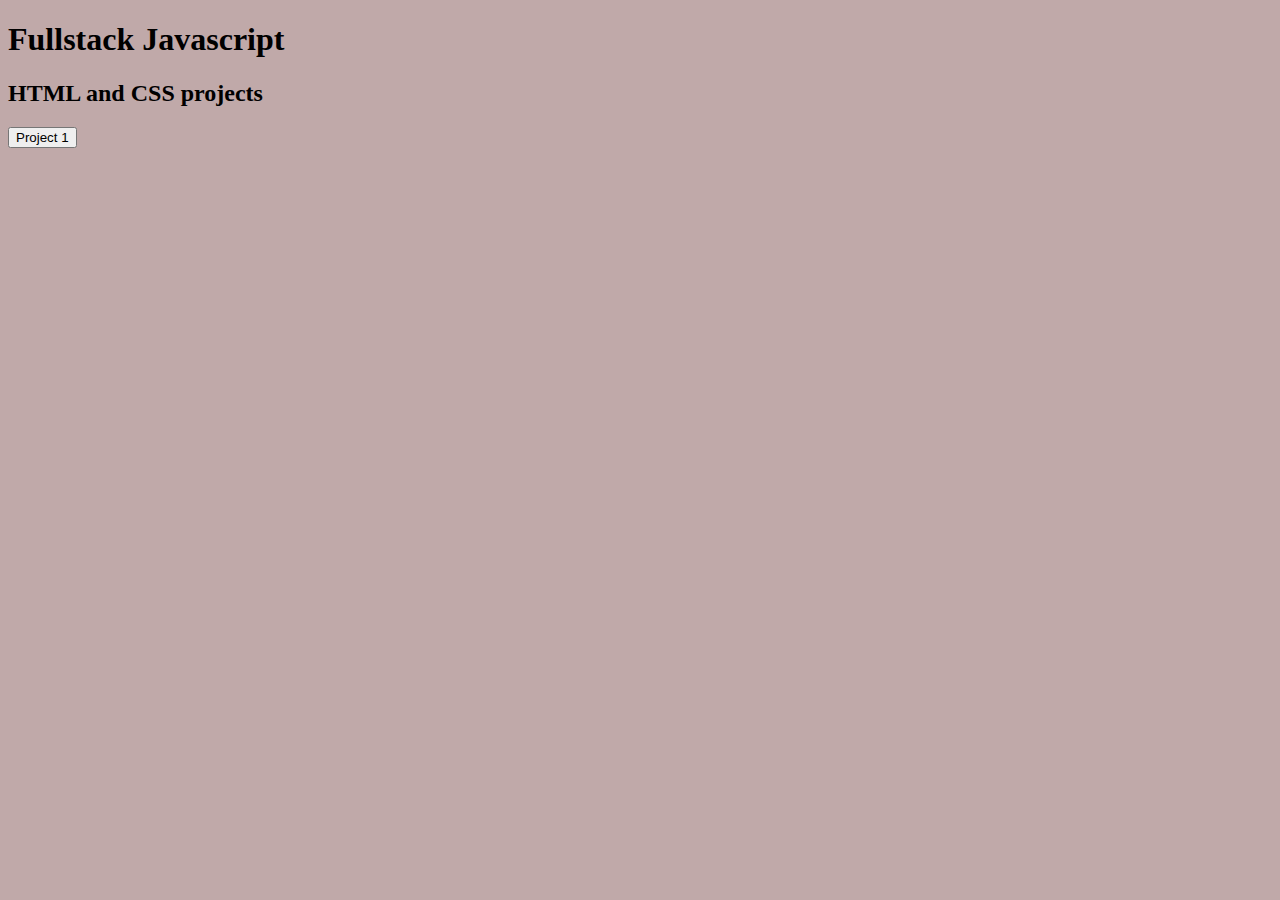
<file: index.html>
<!DOCTYPE html>
<html lang="en">
<head>
    <meta charset="UTF-8">
    <meta http-equiv="X-UA-Compatible" content="IE=edge">
    <meta name="viewport" content="width=device-width, initial-scale=1.0">
    <title>Fullstack Javascript</title>
    <link rel="stylesheet" href="style.css">
</head>
<body>
    <section>
    <h1>Fullstack Javascript</h1>
    <div class="htmlsection">
    <h2>HTML and CSS projects</h2>
    <div class="projectitems">
    <button>Project 1</button>
</div>
</section>
</div>
</body>
</html>
</file>
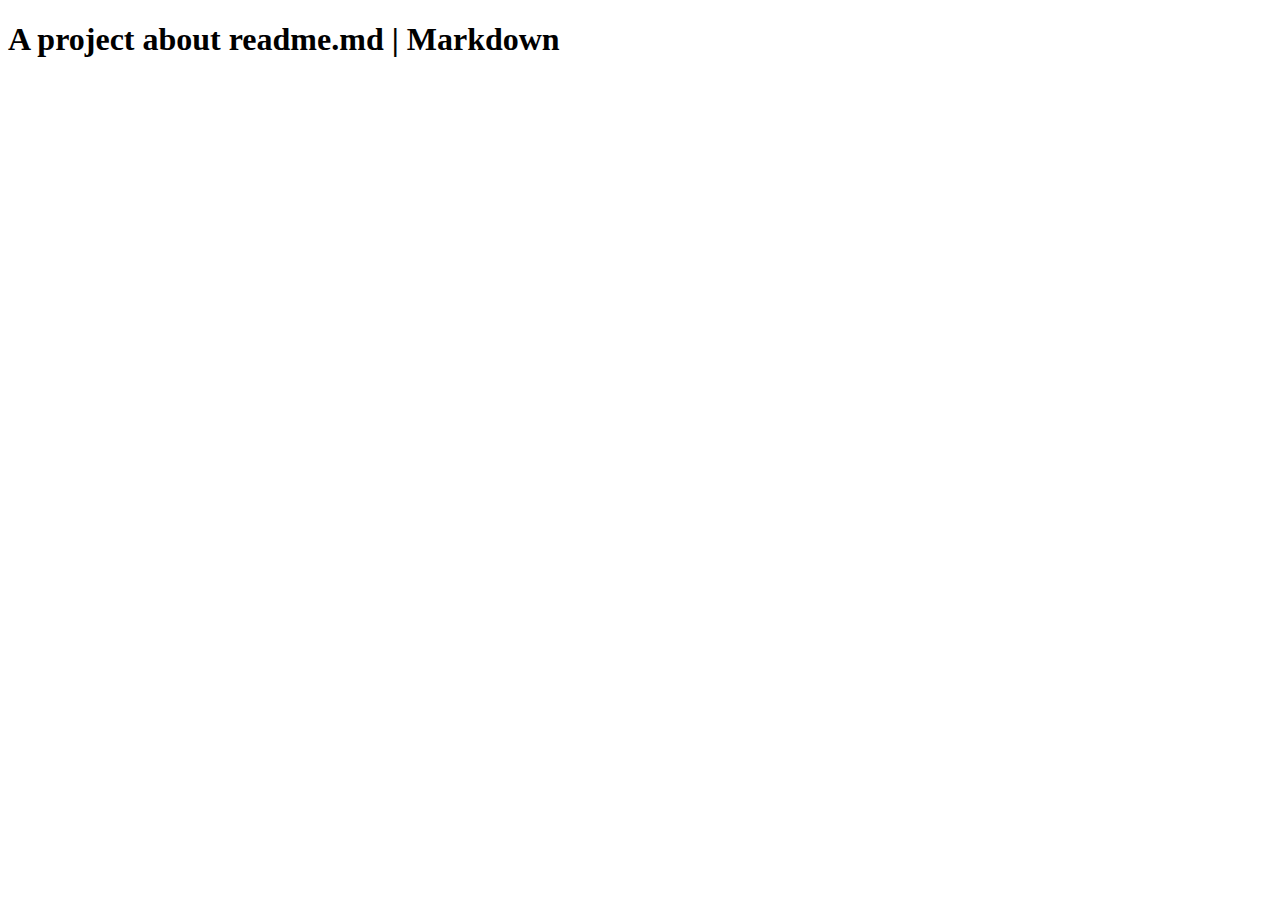
<file: MarkDownAndGit/index.html>
<!DOCTYPE html>
<html lang="en">
<head>
    <meta charset="UTF-8">
    <meta http-equiv="X-UA-Compatible" content="IE=edge">
    <meta name="viewport" content="width=device-width, initial-scale=1.0">
    <title>A project about readme.md | Markdown</title>
</head>
<body>
    <h1>A project about readme.md | Markdown</h1>
</body>
</html>
</file>
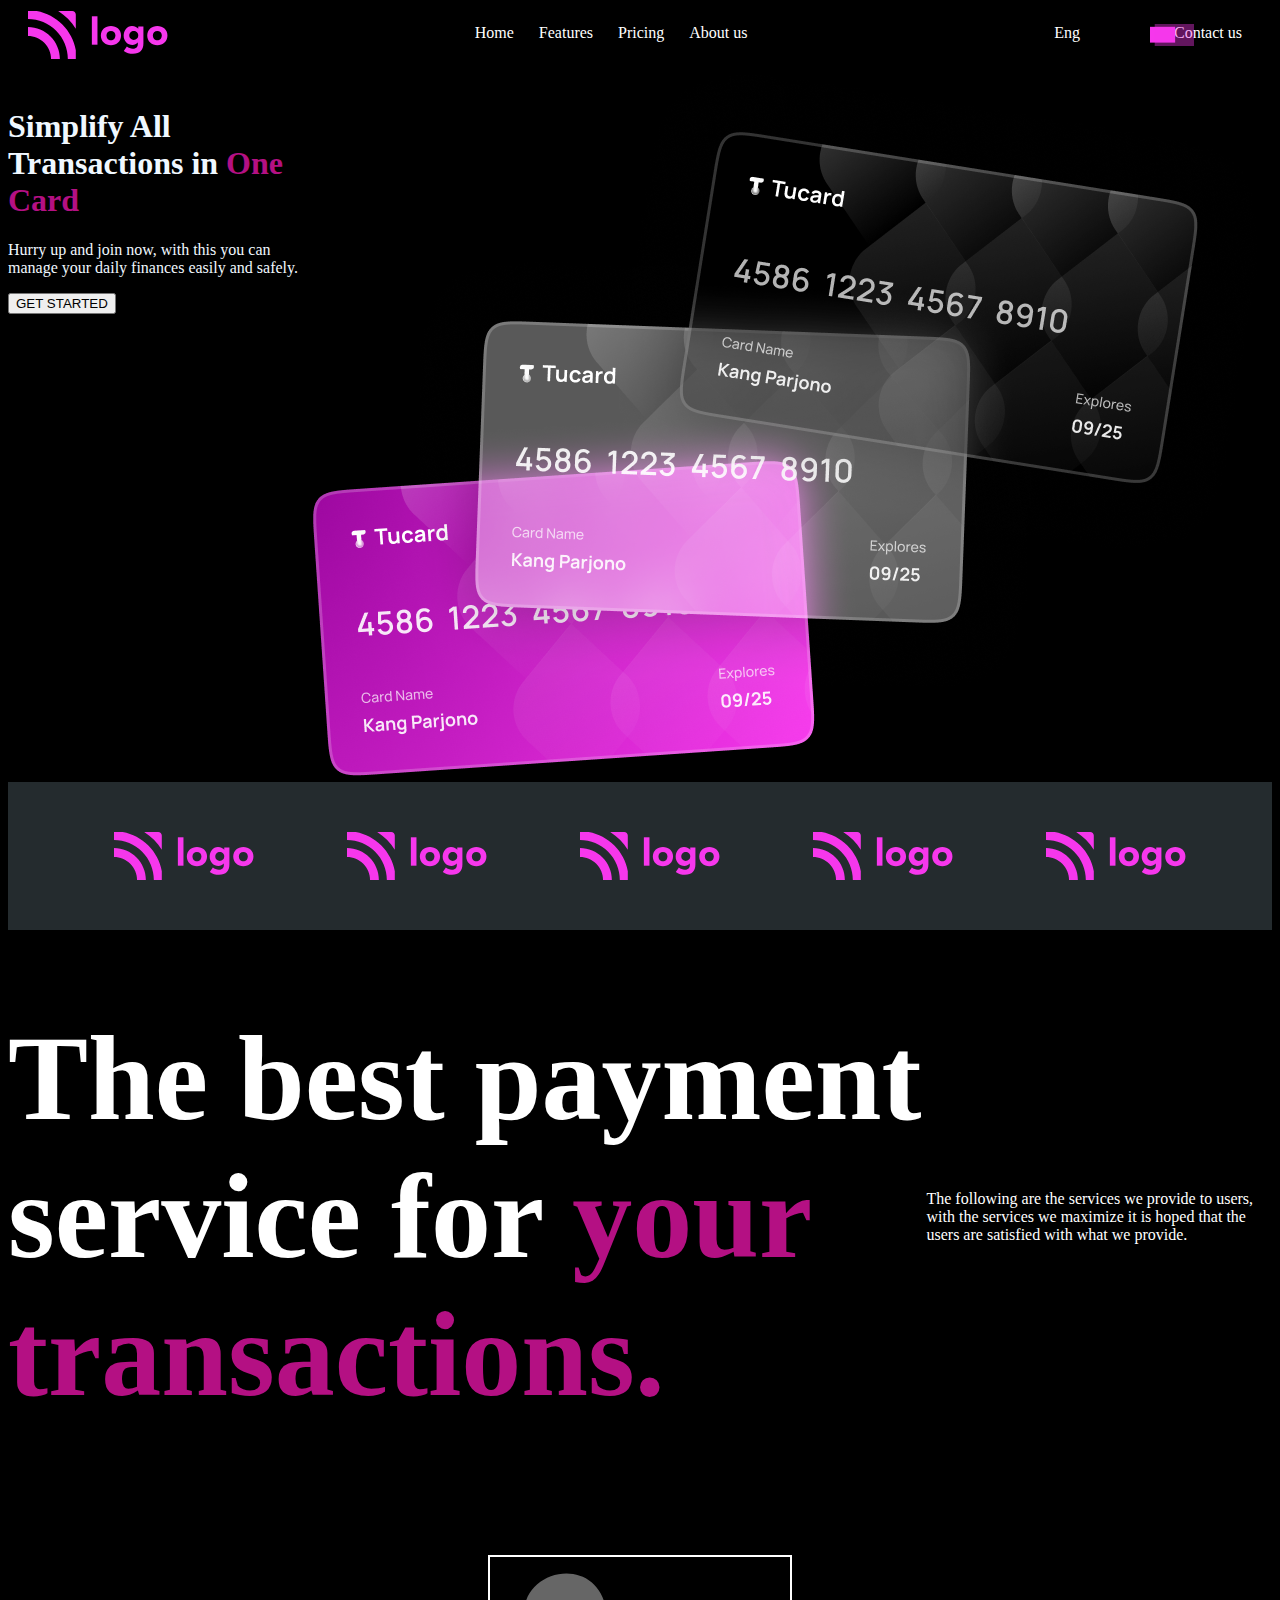
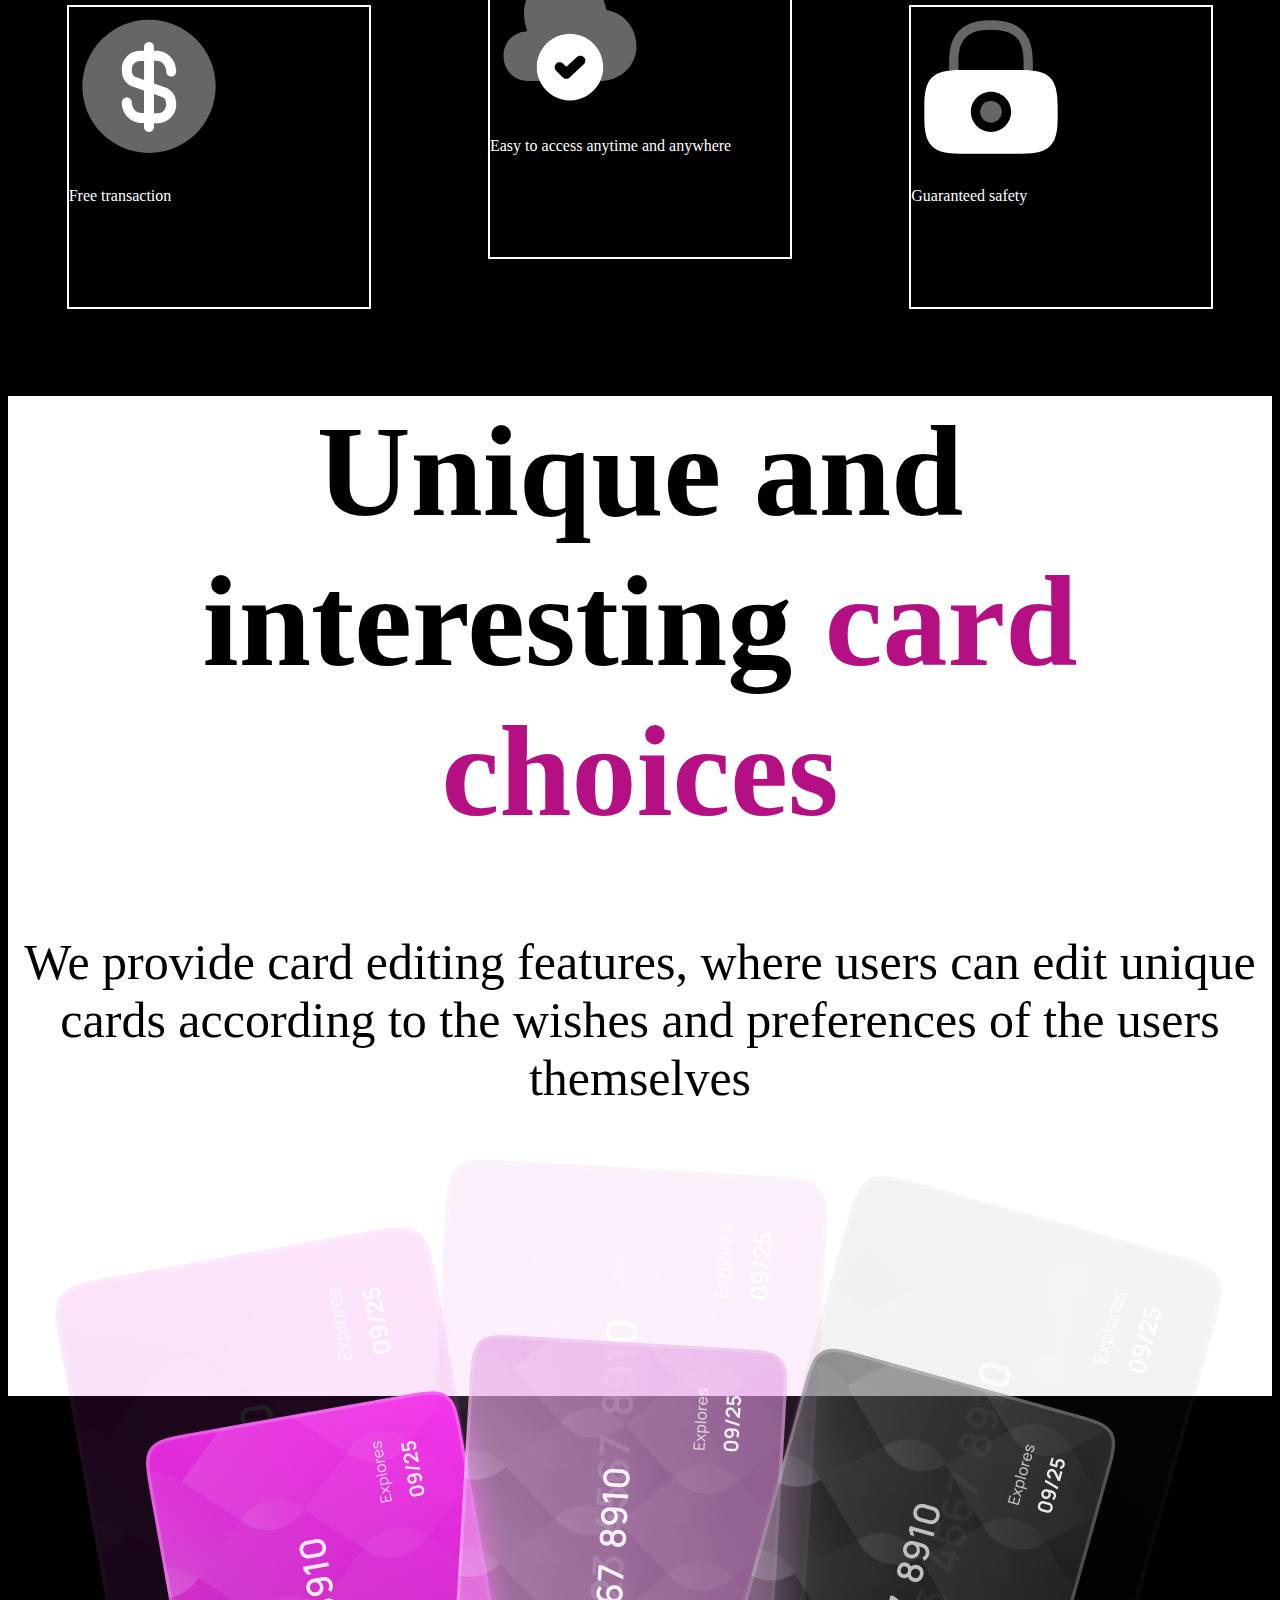
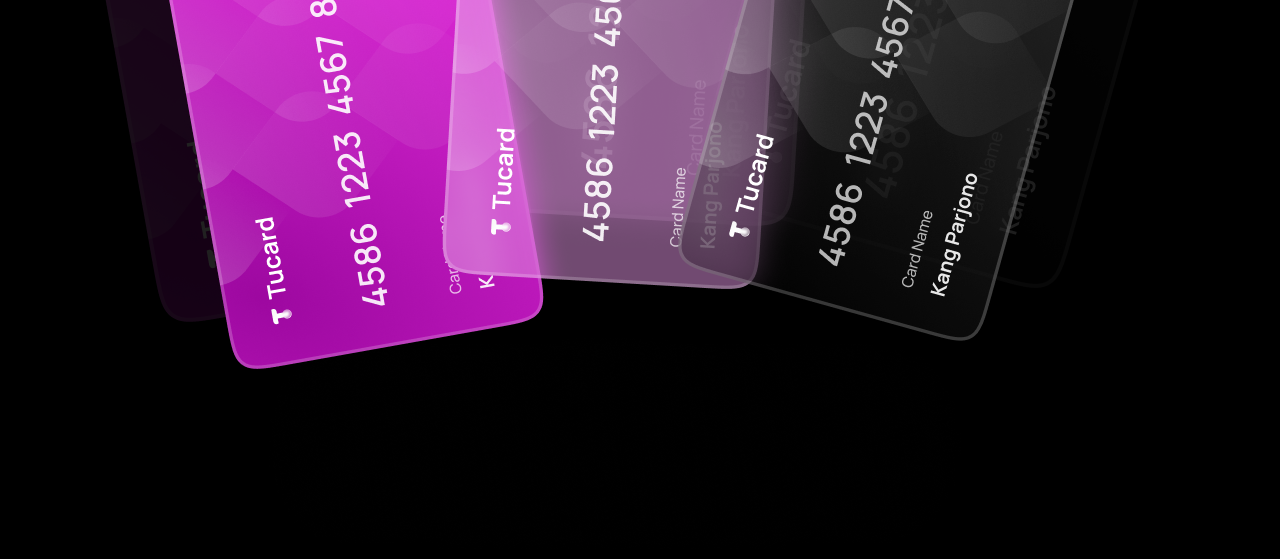
<file: HTML_CSS/AdditionalProject01/index.html>
<!DOCTYPE html>
<html lang="en">
<head>
    <meta charset="UTF-8">
    <meta http-equiv="X-UA-Compatible" content="IE=edge">
    <meta name="viewport" content="width=device-width, initial-scale=1.0">
    <title>Credit card landing page</title>
    <link rel="stylesheet" href="style.css">
</head>
<body>
    <nav>
        <img src="./Assets/Icons/Logo.svg" alt="logo image">
        <ul class="nav-center">
            <li>Home</li>
            <li>Features</li>
            <li>Pricing</li>
            <li>About us</li>
        </ul>
        <div class="nav-right">
            <ul><li>Eng</li>
            <img class="btnPinkImage" src="./Assets/Icons/btn-pink-bg.svg" alt="">
            <li class="btncontactUs">Contact us</li></ul>
        </div>
    </nav>
    <section class="hero-section-top">
        <div class="hero-section-top-left">
        <h1>Simplify All Transactions in <span>One Card</span></h1>
        <p>Hurry up and join now, with this you can manage your daily finances easily and safely.</p>
        <button>GET STARTED</button>
    </div>
    <div class="hero-section-top-right">
        <img src="./Assets/Photos/frontCards.png" alt="front cards images">
    </div>
    </section>

    <section class="logo-repeat">
        <img src="./Assets/Icons/Logo.svg" alt="logo reappear">
        <img src="./Assets/Icons/Logo.svg" alt="logo reappear">
        <img src="./Assets/Icons/Logo.svg" alt="logo reappear">
        <img src="./Assets/Icons/Logo.svg" alt="logo reappear">
        <img src="./Assets/Icons/Logo.svg" alt="logo reappear">
    </section>

    <section class="descriptionSection">
        <div class="descriptionTexts">
            <h1>The best payment service for <span>your transactions.</span> </h1>
            <p>The following are the services we provide to users, with the services we maximize it is hoped that the users are satisfied with what we provide.</p>
        </div> 
        <div id="cardDesign">
            <div id="dollarCard">
                <img src="./Assets/Icons/dollar-circle.svg" alt="dollar circle icon">
                <p>Free transaction</p>
            </div>
            <div id="cloudCard">
                <img src="./Assets/Icons/cloud-add.svg" alt="cloud add icon">
                <p>Easy to access anytime and anywhere</p>
            </div>
            <div id="lockCard">
                <img src="./Assets/Icons/lock.svg" alt="lock icon">
                <p>Guaranteed safety</p>
            </div>
        </div>
    </section>

    <section class="thirdLastSection">
        <h1>Unique and interesting <span>card choices</span></h1>
        <p>We provide card editing features, where users can edit unique cards according to the wishes and preferences of the users themselves</p>
        <img src="./Assets/Photos/VCards.png" alt="">
    </section>

</body>
</html>
</file>
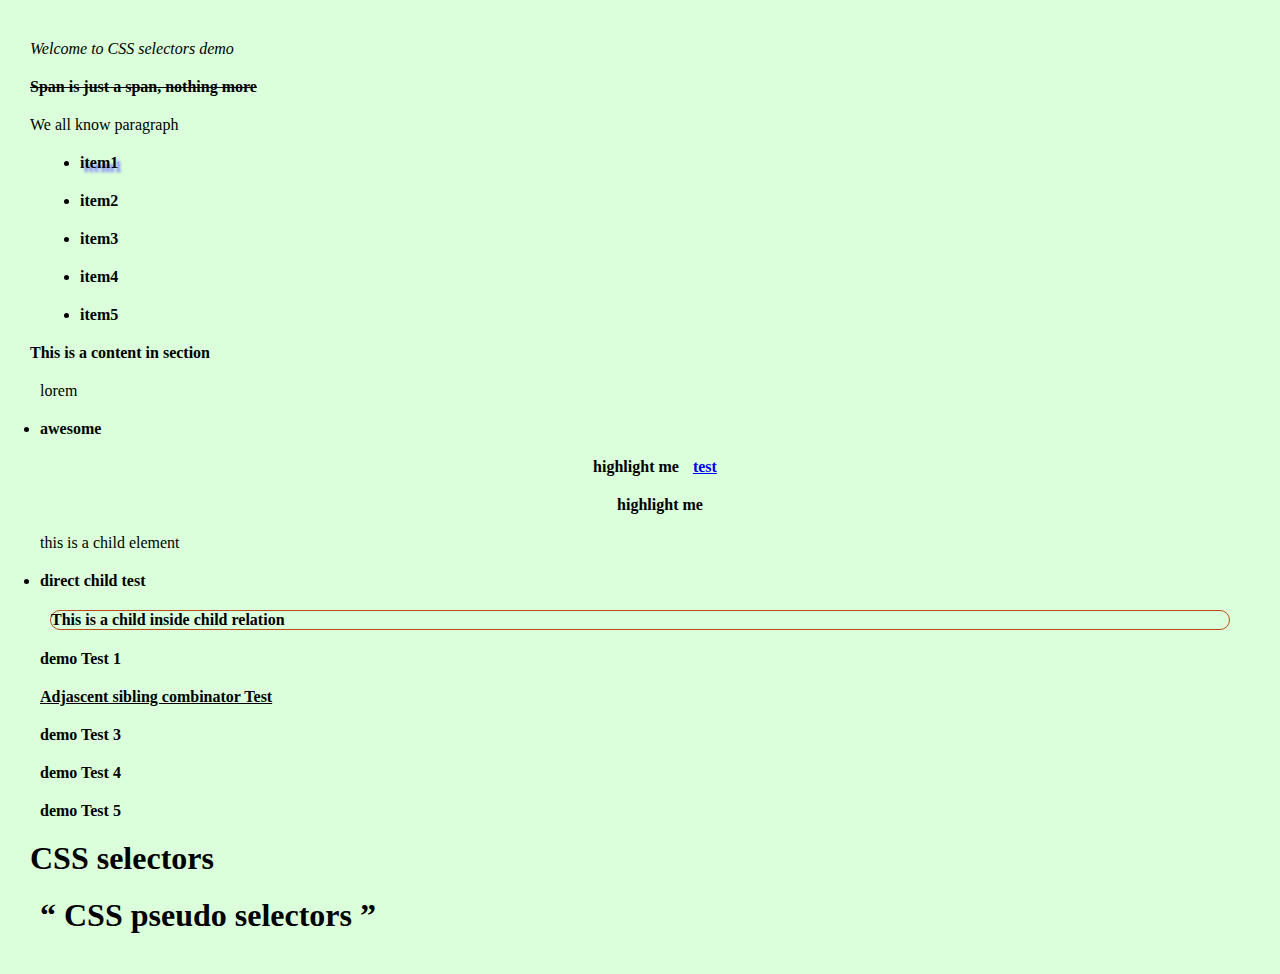
<file: HTML_CSS/Practice/index.html>
<!DOCTYPE html>
<html lang="en">
  <head>
    <meta charset="UTF-8" />
    <meta http-equiv="X-UA-Compatible" content="IE=edge" />
    <meta name="viewport" content="width=device-width, initial-scale=1.0" />
    <title>Document</title>
    <link rel="stylesheet" href="style.css">
    <style>
     /* method 1 to write the css we can write within the same html file b adding <style> tag in the <head> tag of the document */
      /* 1. universal selector */
      * {
        background-color: #daffda;
        margin: 20px 10px;
       
      }
    </style>
  </head>
  <body>
    <div class="warning">Welcome to CSS selectors demo</div>
    <span id="danger">Span is just a span, nothing more</span>
    <p>We all know paragraph</p>
    <ul>
      <li class="shadow-class li-1">item1</li>
      <li class="shadow-class">item2</li>
      <li >item3</li>
      <li class="li-1">item4</li>
      <li>item5</li>
    </ul>
<section>This is a content in section</section>
    <div>
      <p>lorem</p>
      <li>awesome</li>
      <ul>
        <li>highlight me <a href="#">test</a></li>
        <li>highlight me</li>
      </ul>
    </div>
<div>
  <p>this is a child element</p>
  <li> direct child test <p>This is a child inside child relation</p> </li>
</div>
    <section>
      <p class="sibling">demo Test 1</p>
      <p >Adjascent sibling combinator Test</p>
      <p>demo Test 3</p>
      <p >demo Test 4</p>
      <p>demo Test 5</p>
    </section>
    <h1>CSS selectors</h1>
    <div><h1> CSS pseudo selectors </h1></div>
    
  </body>
</html>
</file>
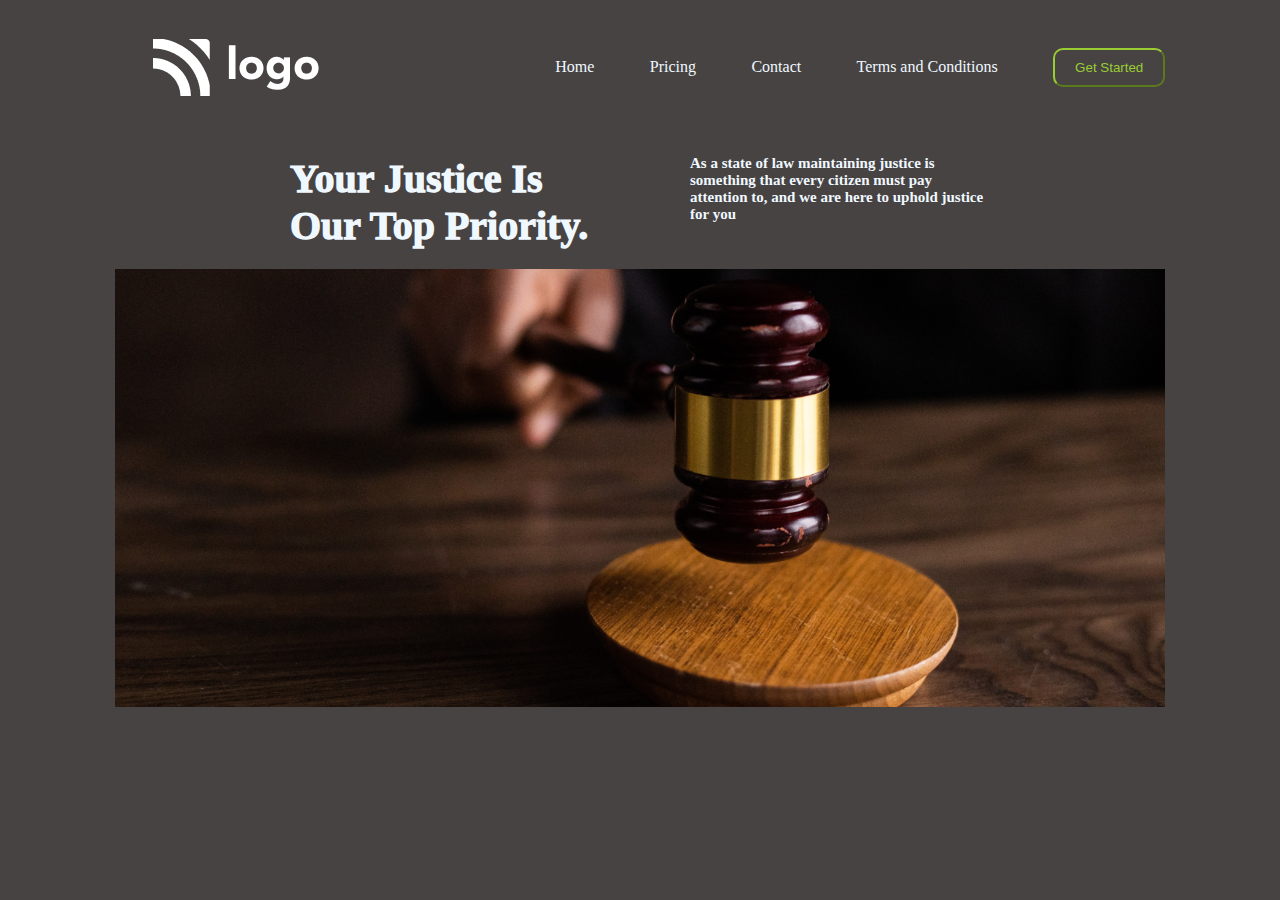
<file: HTML_CSS/Project 3/index.html>
<!DOCTYPE html>
<html lang="en">
<head>
    <meta charset="UTF-8">
    <meta http-equiv="X-UA-Compatible" content="IE=edge">
    <meta name="viewport" content="width=device-width, initial-scale=1.0">
    <title>Law firm landing page</title>
    <link rel="stylesheet" href="styles.css">
</head>
<body>
        <!-- Navbar -->
    <nav class="header">
        <img src="./assets/white-logo.png"/>
           <ul>
            <li>Home</li>
            <li>Pricing</li>
            <li>Contact</li>
            <li>Terms and Conditions</li>
            <li> <button class="buttonclass">Get Started</button></li>
           </ul> 

    </nav>



<main>
    <div class="topsection">
        <h1>Your Justice Is Our Top Priority.</h1>
        <p>As a state of law maintaining justice is something that every citizen must pay attention to, and we are here to uphold justice for you</p>
    </div>
    <div class="bottomsection">
        <img src="./assets/banner.png" width="1050px"alt="Justice hammer Image">
    </div>
</main>

</body>
</html>
</file>
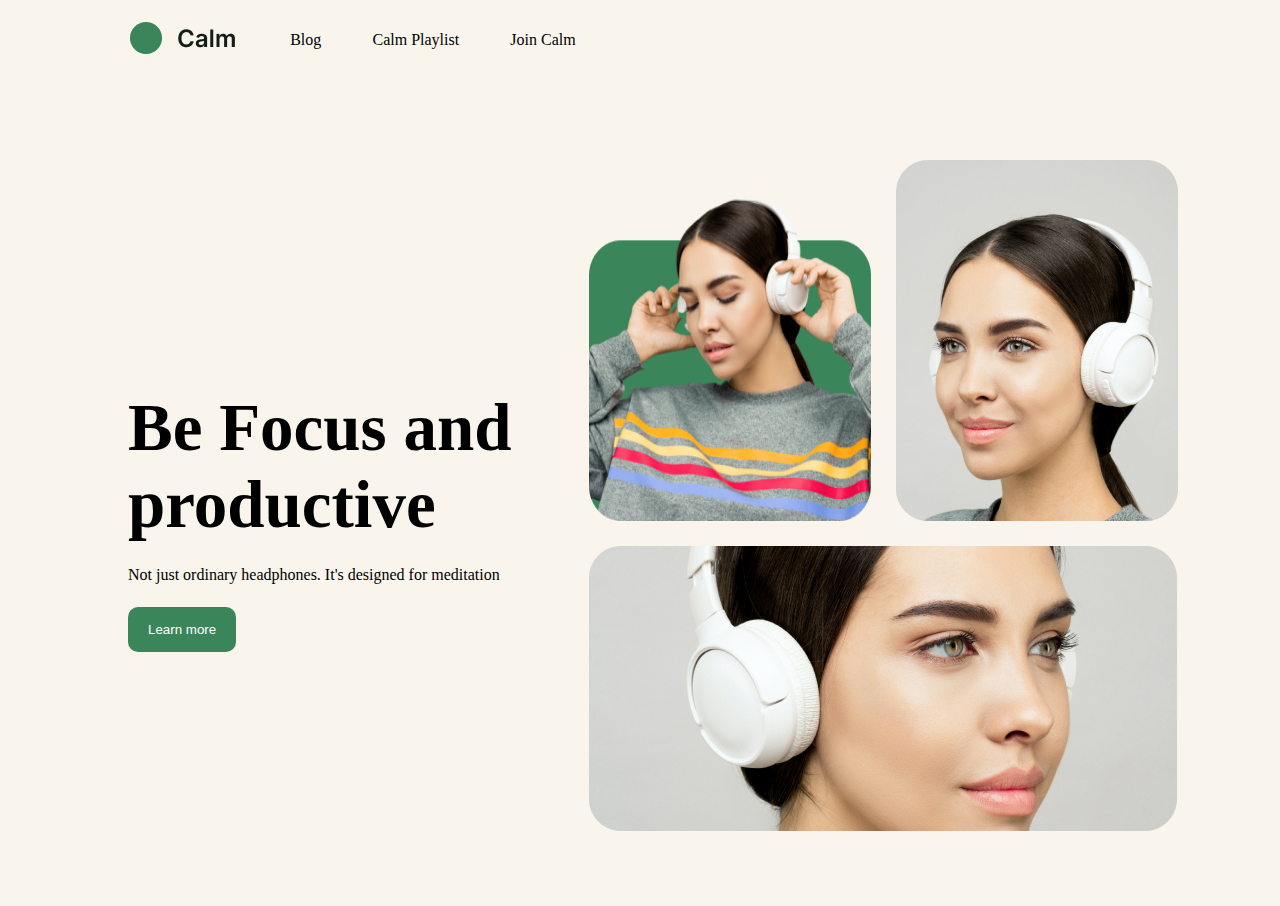
<file: HTML_CSS/Project1/index.html>
<!DOCTYPE html>
<html lang="en">
<head>
    <meta charset="UTF-8">
    <meta http-equiv="X-UA-Compatible" content="IE=edge">
    <meta name="viewport" content="width=device-width, initial-scale=1.0">
    <link rel="stylesheet" href="style.css">
    <title>Project 1</title>
</head>
<body>
    <nav>
         
            <ul>
                <li><img src="./images/logo.png" alt="logo image"></li>
                <li>Blog</li>
                <li>Calm Playlist</li>
                <li>Join Calm</li>
            </ul>
        
    </nav>

    <main>

        <div class="leftsection">
            <h1>Be Focus and productive</h1>
            <p>Not just ordinary headphones. It's designed for meditation</p>
            <button class="buttonclass">Learn more</button>
        </div>
        <div class="rightsection">
            <div>
            <img src="./images/img1.png" alt="Image 1">
            <img src="./images/img2.png" alt="Image 2">
            
        </div>
        <div><img src="./images/img3.png" alt="Image 3"></div>
        </div>

    </main>

</body>
</html>
</file>
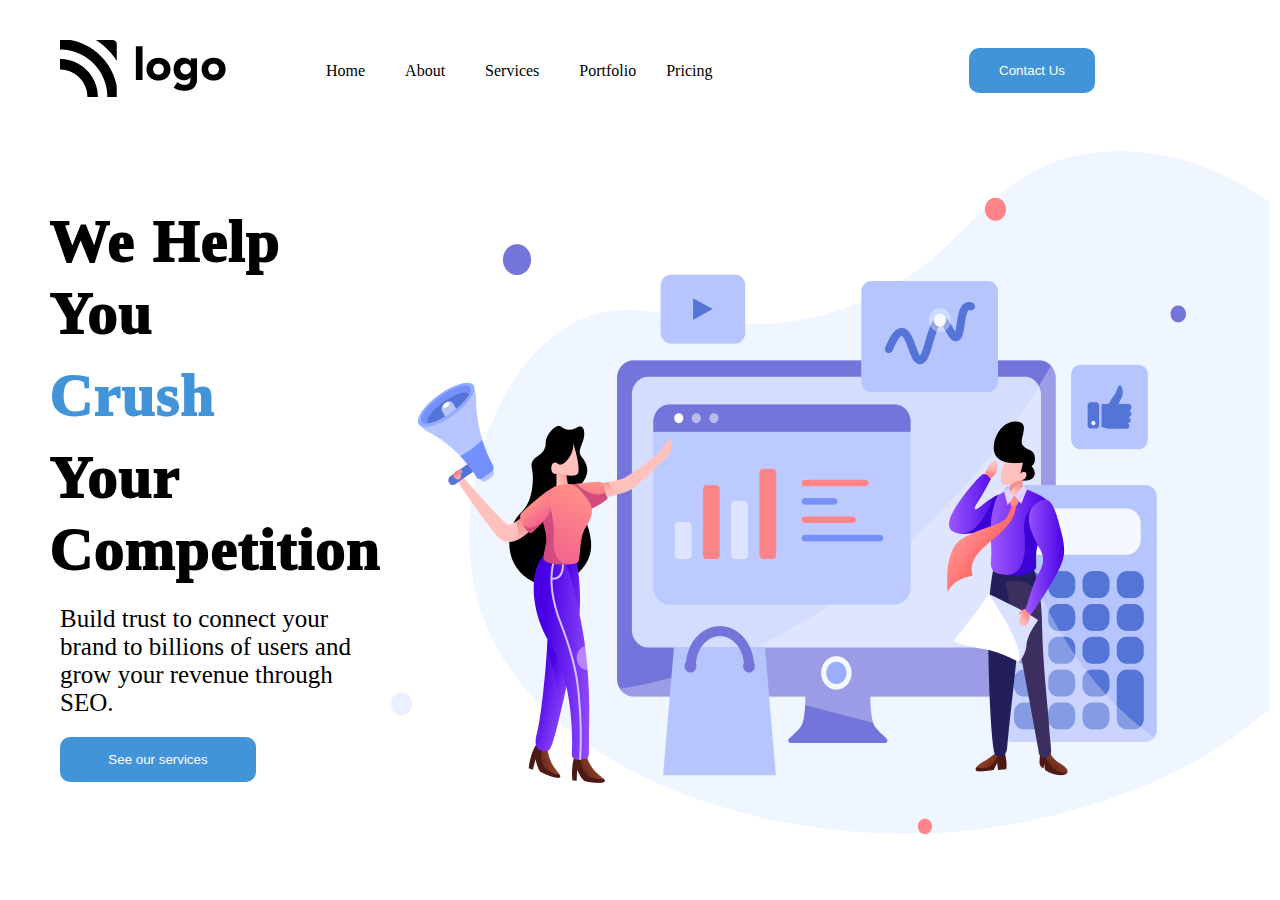
<file: HTML_CSS/Project_Week3_01/index.html>
<!DOCTYPE html>
<html lang="en">
  <head>
    <meta charset="UTF-8" />
    <meta http-equiv="X-UA-Compatible" content="IE=edge" />
    <meta name="viewport" content="width=device-width, initial-scale=1.0" />
    <!-- stylesheet -->
    <link rel="stylesheet" href="style.css" />
    <!-- Font -->
    <link rel="preconnect" href="https://fonts.googleapis.com" />
    <link rel="preconnect" href="https://fonts.gstatic.com" crossorigin />
    <link
      href="https://fonts.googleapis.com/css2?family=Poppins:wght@200;300;400;500;600;700;800&display=swap"
      rel="stylesheet"
    />
    <title>SEO Master</title>
  </head>
  <body>
    <div class="container">
      <section aria-label="navbar">
        <nav class="navbar-container">
          <div>
            <img src="./assets/Logo.png" alt="brand-logo" />
          </div>
          <div class="grow-list">
            <ul class="list">
              <li class="list-item">Home</li>
              <li class="list-item">About</li>
              <li class="list-item">Services</li>
              <li class="list-item">Portfolio</li>
              <li class="list-item">Pricing</li>
            </ul>
          </div>
          <div class="button-group">
            <button class="nav-button">Contact Us</button>
          </div>
        </nav>
      </section>
      <!-- Banner -->
      <section aria-label="banner">
        <div class="banner-container">
          <!-- Left text -->
          <div>
            <h1 class="heading-text">
              We Help You<span>Crush</span>Your Competition
            </h1>
            <p class="description">
              Build trust to connect your brand to billions of users and grow
              your revenue through SEO.
            </p>
            <button class="nav-button btn">See our services</button>
          </div>
          <!-- Right Text -->
          <div>
            <img src="./assets/Header Illustration.png" alt="illustration" />
          </div>
        </div>
      </section>
    </div>
  </body>
</html>
</file>
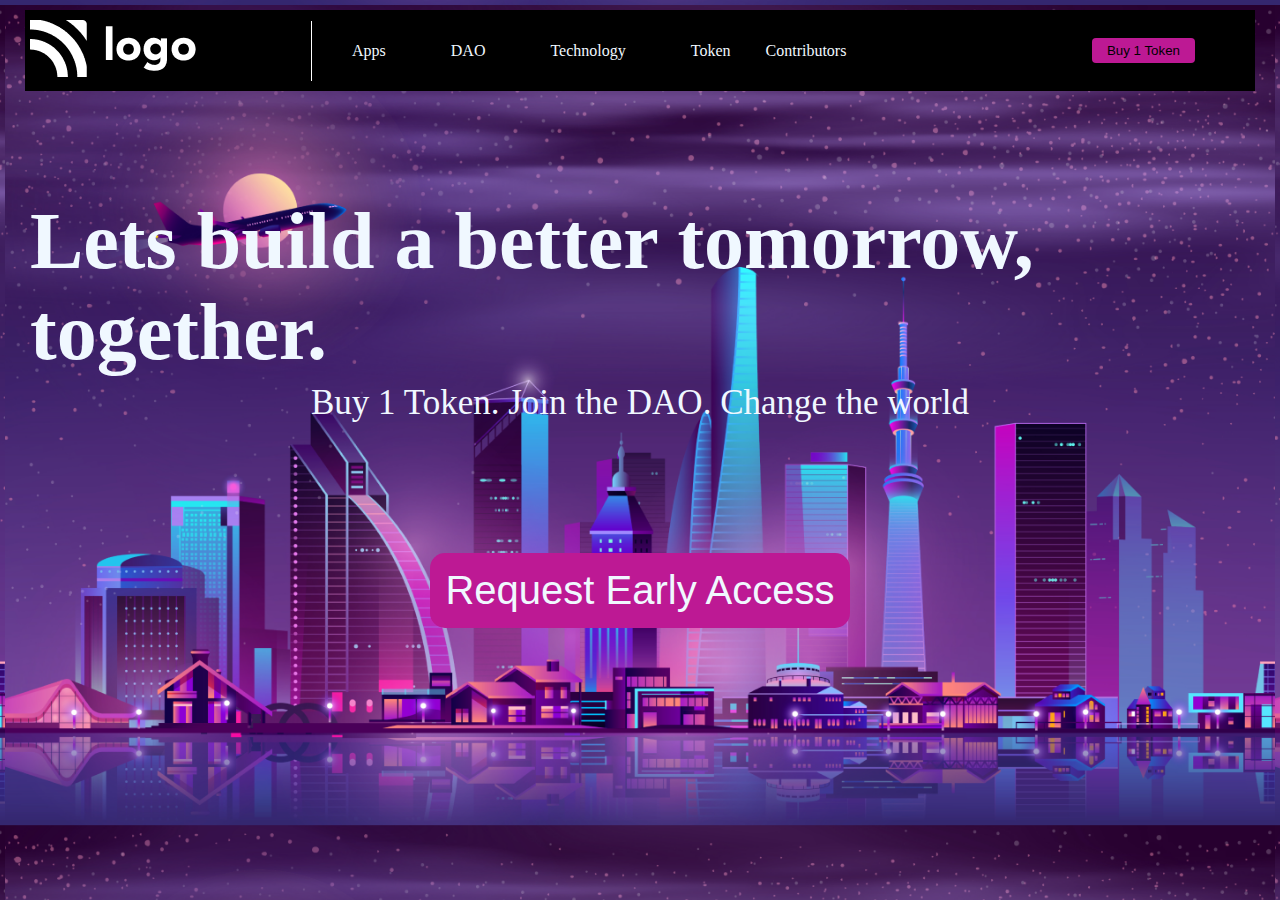
<file: HTML_CSS/Project_Week3_02/index.html>
<!DOCTYPE html>
<html lang="en">
  <head>
    <meta charset="UTF-8" />
    <meta http-equiv="X-UA-Compatible" content="IE=edge" />
    <meta name="viewport" content="width=device-width, initial-scale=1.0" />
    <link rel="stylesheet" href="style.css" />
    <link rel="preconnect" href="https://fonts.googleapis.com" />
    <link rel="preconnect" href="https://fonts.gstatic.com" crossorigin />
    <link
      href="https://fonts.googleapis.com/css2?family=Poppins:wght@200;300;400;500;600;700;800&display=swap"
      rel="stylesheet"
    />
    <link rel="preconnect" href="https://fonts.googleapis.com" />
    <link rel="preconnect" href="https://fonts.gstatic.com" crossorigin />
    <link
      href="https://fonts.googleapis.com/css2?family=Montserrat:wght@600;700;800&display=swap"
      rel="stylesheet"
    />

    <title>Crypto Market</title>
  </head>
  <body>
    <div class="container">
      <section aria-label="navbar">
        <nav class="navbar">
          <div>
            <img src="./assets/white-logo.png" alt="logo" class="logo" />
          </div>
          <div class="line"></div>
          <div class="grow-list">
            <ul class="list">
              <li class="list-item">Apps</li>
              <li class="list-item">DAO</li>
              <li class="list-item">Technology</li>
              <li class="list-item">Token</li>
              <li class="list-item">Contributors</li>
            </ul>
          </div>
          <div>
            <button class="button-small">Buy 1 Token</button>
          </div>
        </nav>
      </section>
      <!-- Hero Section -->
      <section aria-label="hero">
        <div class="hero">
          <h1 class="hero-heading">Lets build a better tomorrow, together.</h1>
          <p class="hero-description">
            Buy 1 Token. Join the DAO. Change the world
          </p>
          <button class="button-large">Request Early Access</button>
        </div>
      </section>
    </div>
  </body>
</html>
</file>
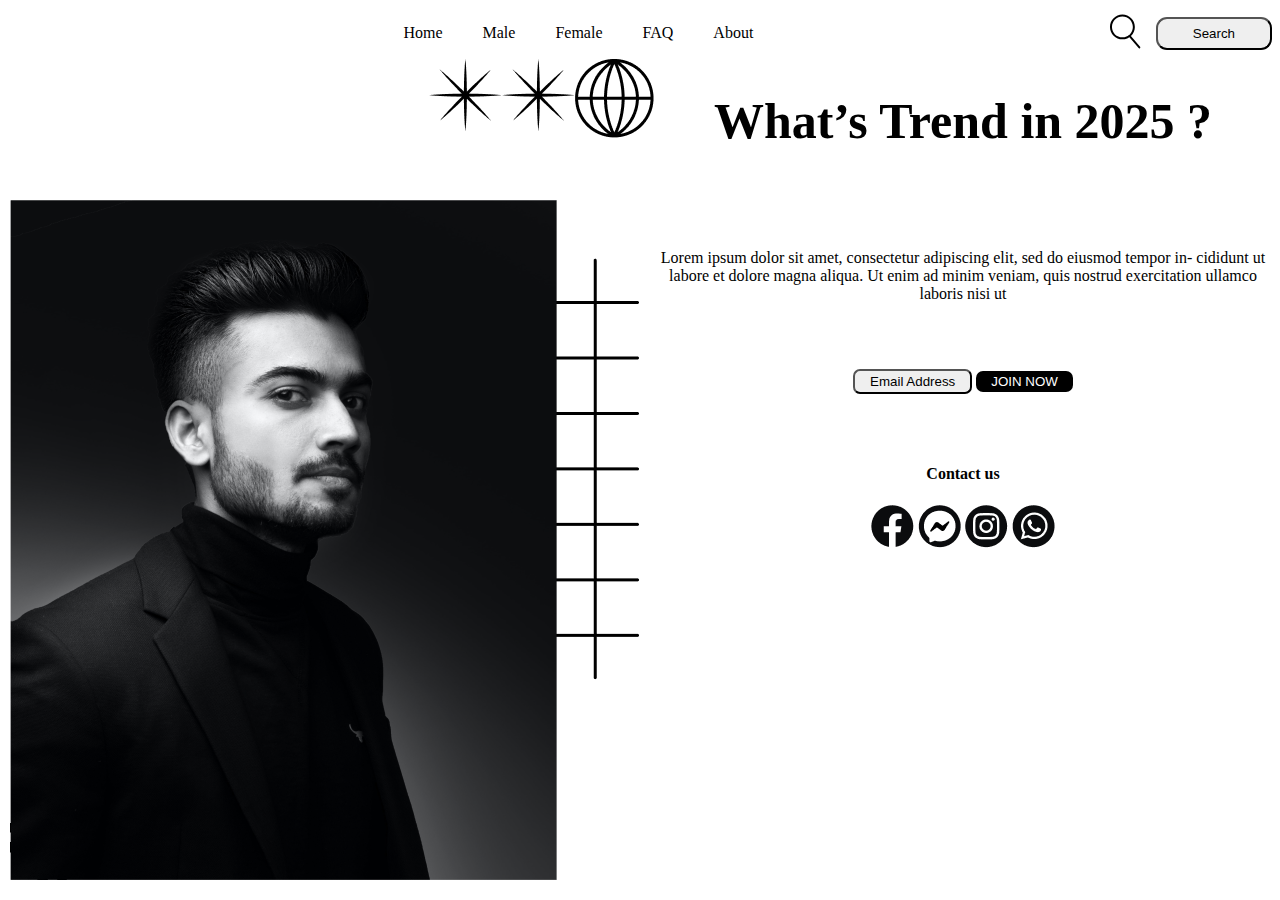
<file: HTML_CSS/Project_Week3_03/index.html>
<!DOCTYPE html>
<html lang="en">
  <head>
    <meta charset="UTF-8" />
    <meta http-equiv="X-UA-Compatible" content="IE=edge" />
    <meta name="viewport" content="width=device-width, initial-scale=1.0" />
    <!-- CSS File -->
    <link rel="stylesheet" href="./style.css" />
    <!-- Font Orbiton -->
    <link rel="preconnect" href="https://fonts.googleapis.com" />
    <link rel="preconnect" href="https://fonts.gstatic.com" crossorigin />
    <link
      href="https://fonts.googleapis.com/css2?family=Orbitron:wght@400;500;600;700;800&display=swap"
      rel="stylesheet"
    />

    <!-- FONT Poppins -->
    <link rel="preconnect" href="https://fonts.googleapis.com" />
    <link rel="preconnect" href="https://fonts.gstatic.com" crossorigin />
    <link
      href="https://fonts.googleapis.com/css2?family=Poppins:wght@200;300;400;500;600;700&display=swap"
      rel="stylesheet"
    />
    <title>Fashion Hub</title>
  </head>

  <!-- FSJS 2.0 Project One -->
  <body>
    <div class="container">
      <!-- Navbar Section -->
      <section aria-label="navbar">
        <nav class="navbar-container">
          <div>
            <img src="./assets/Logo.png" alt="brand-logo" />
          </div>
          <div>
            <ul class="list">
              <li class="list-item">Home</li>
              <li class="list-item">Male</li>
              <li class="list-item">Female</li>
              <li class="list-item">FAQ</li>
              <li class="list-item">About</li>
            </ul>
          </div>
          <div class="button-group">
            <div class="search-icon">
              <svg
                width="32"
                height="35"
                viewBox="0 0 32 35"
                fill="none"
                xmlns="http://www.w3.org/2000/svg"
              >
                <path
                  d="M13.42 25.34C6.56004 25.34 0.97998 19.76 0.97998 12.9C0.97998 6.03999 6.56004 0.459991 13.42 0.459991C20.28 0.459991 25.86 6.03999 25.86 12.9C25.87 19.76 20.28 25.34 13.42 25.34ZM13.42 2.44999C7.66004 2.44999 2.97998 7.13999 2.97998 12.89C2.97998 18.64 7.66004 23.33 13.42 23.33C19.18 23.33 23.86 18.64 23.86 12.89C23.86 7.13999 19.18 2.44999 13.42 2.44999Z"
                  fill="black"
                />
                <path
                  d="M30.35 34.4C30.07 34.4 29.7899 34.28 29.5899 34.05L19.75 22.53C19.39 22.11 19.44 21.48 19.86 21.12C20.28 20.76 20.91 20.81 21.27 21.23L31.11 32.75C31.47 33.17 31.42 33.8 31 34.16C30.81 34.32 30.58 34.4 30.35 34.4Z"
                  fill="black"
                />
              </svg>
            </div>
            <div><button class="nav-button">Search</button></div>
          </div>
        </nav>
      </section>
      <!-- Hero Banner Section -->
      <section aria-label="banner">
        <div class="hero-container">
          <!-- --------------- -->
          <!-- Patterns -->
          <!-- ---------------- -->
          <span class="square">
            <img src="./assets/squares.png" alt="square-pattern" />
          </span>
          <!-- Star -->
          <span class="star">
            <img src="./assets/start.png" alt="start-pattern" />
          </span>
          <!-- Star -->
          <span class="star">
            <img src="./assets/start.png" alt="start-pattern" />
          </span>
          <!-- Globe -->
          <span class="globe">
            <img src="./assets/globe.png" alt="globe-pattern" />
          </span>
          <div>
            <img src="./assets/Image.png" alt="person-hero-iamge" />
          </div>
          <div class="hero-container-right">
            <h1 class="hero-heading">What’s Trend in 2025 ?</h1>
            <p class="hero-description">
              Lorem ipsum dolor sit amet, consectetur adipiscing elit, sed do
              eiusmod tempor in- cididunt ut labore et dolore magna aliqua. Ut
              enim ad minim veniam, quis nostrud exercitation ullamco laboris
              nisi ut
            </p>
            <div>
              <button class="button-email">Email Address</button>
              <button class="button-join">JOIN NOW</button>
            </div>
            <div>
              <h4 class="contact-heading">Contact us</h4>
              <div class="icons">
                <span>
                  <img src="./assets/Group.png" alt="facebook-icon" />
                </span>
                <span>
                  <img src="./assets/Group (1).png" alt="messenger-icon" />
                </span>
                <span>
                  <img src="./assets/Group (2).png" alt="instagram-icon" />
                </span>
                <span>
                  <img src="./assets/Group (3).png" alt="whatsapp-icon" />
                </span>
              </div>
            </div>
          </div>
        </div>
      </section>
    </div>
  </body>
</html>
</file>
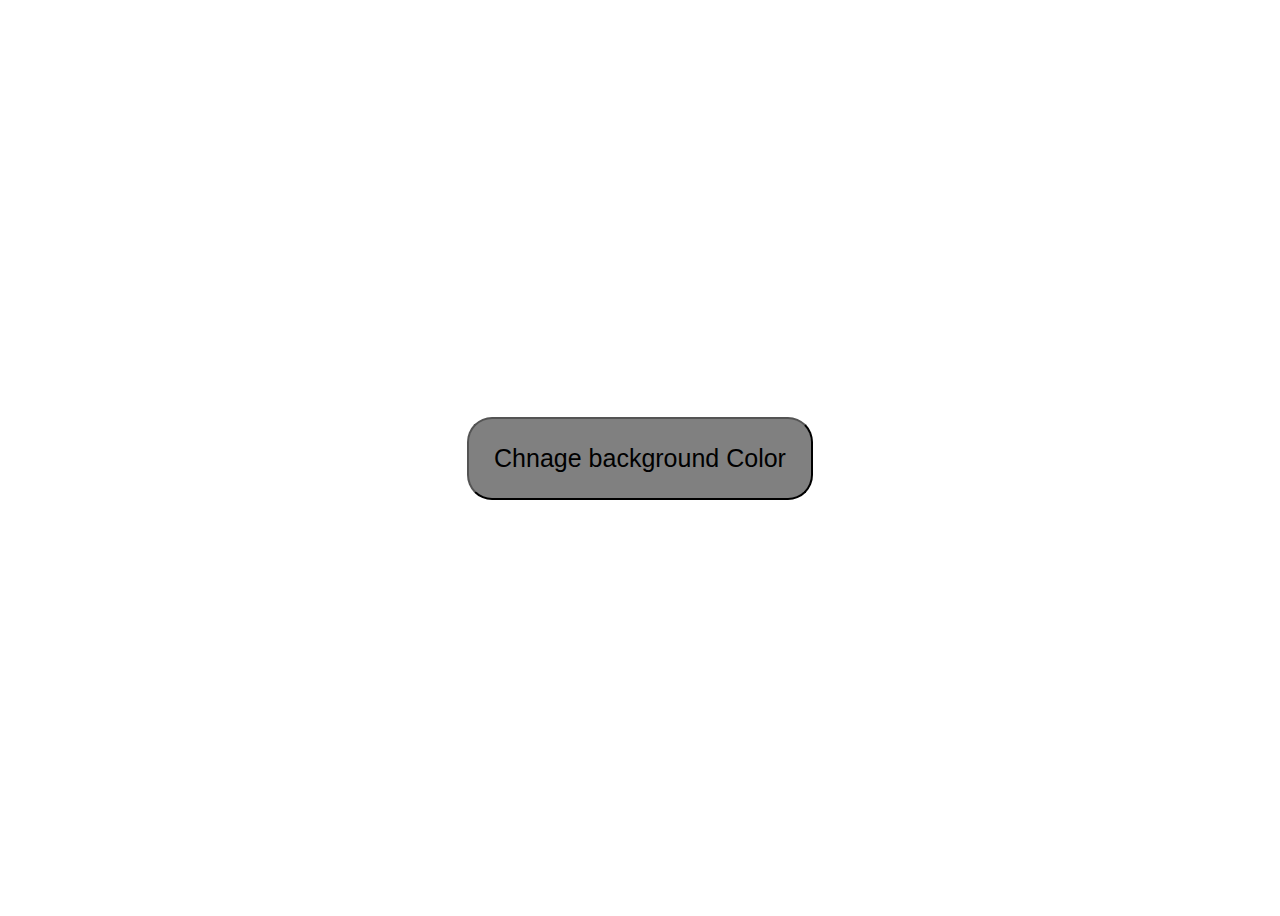
<file: Javascript/SmallProjectEventListener/index.html>
<!DOCTYPE html>
<html lang="en">

<head>
    <meta charset="UTF-8" />
    <meta http-equiv="X-UA-Compatible" content="IE=edge" />
    <meta name="viewport" content="width=device-width, initial-scale=1.0" />
    <title>Color Changer Game</title>
    <link rel="stylesheet" href="./style.css">
</head>

<body>

    <button id="button">Chnage background Color</button>
    <script src="./script.js"></script>
</body>

</html>
</file>
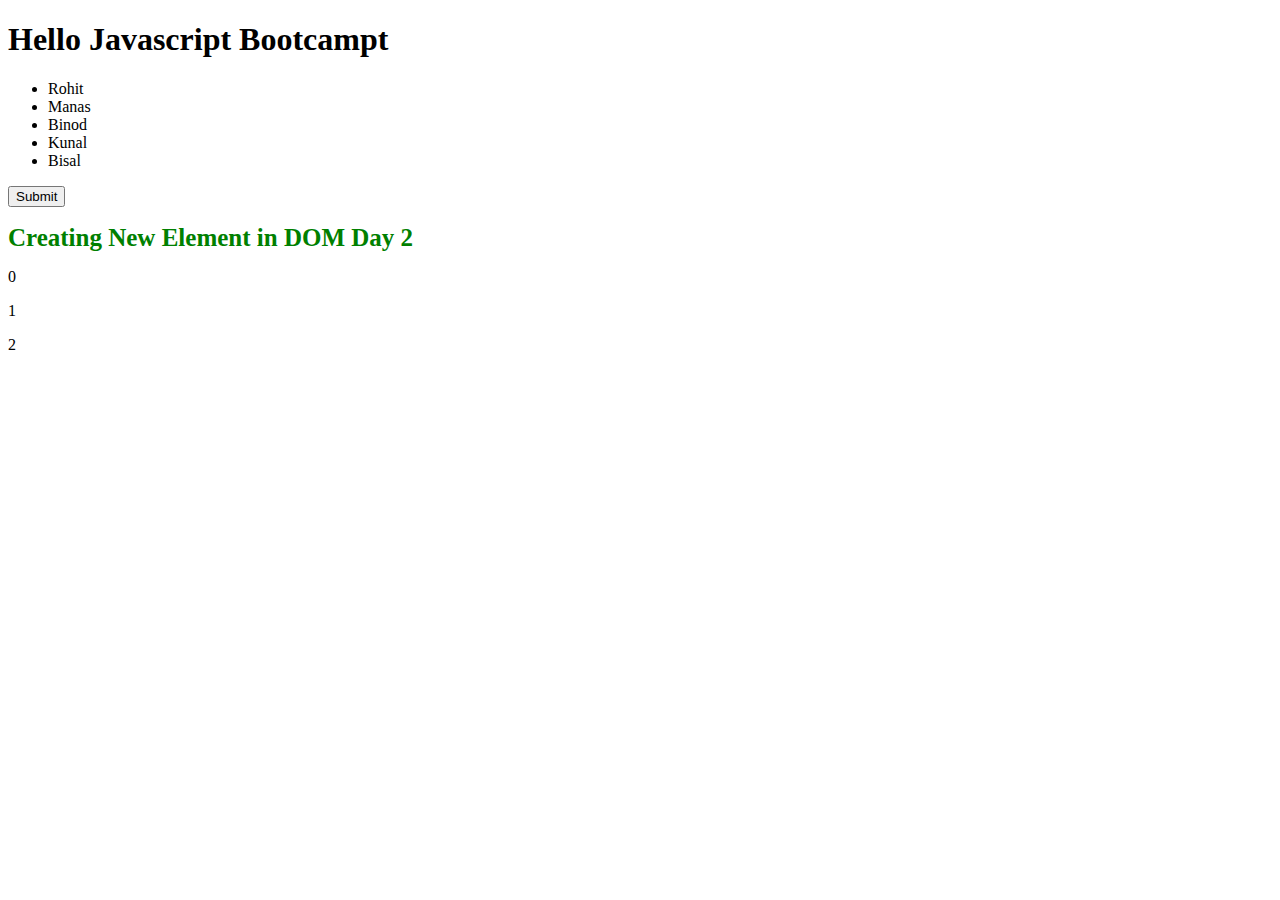
<file: Javascript/DOMmanipulation22Jan.html>
<!DOCTYPE html>
<html lang="en">

<head>
    <meta charset="UTF-8">
    <meta http-equiv="X-UA-Compatible" content="IE=edge">
    <meta name="viewport" content="width=device-width, initial-scale=1.0">
    <title>Document</title>
</head>

<body>
    <!-- document, windows, id class , tag, queryselector -->
    <!-- alert, condfirm, prompt, innerHTML and innerText -->
    <h1>Hello Javascript Bootcampt</h1>
    <ul>

    </ul>
    <button onclick="maths()" id="fsjs2"> Submit</button>
    <p id="js"></p>
    <script>
        // insert inner HTML
        const list = `
            <li>Rohit</li>
            <li>Manas</li>
            <li>Binod</li>
            <li>Kunal</li>
            <li>Bisal</li>
        `;
        const ul = document.querySelector("ul")
        ul.innerHTML = list;

        // Create Element on Screen
        let title = document.createElement("h1")
        title.className = "title";
        title.style.fontSize = "25px";
        title.style.color = "green";
        title.textContent = "Creating New Element in DOM Day 2";
        console.log(title)
        document.body.appendChild(title)
        // Remove Child => Assignment

        // For loop
        for (let i = 0; i < 3; i++) {
            let pra = document.createElement("p")
            pra.className = "FSJS";
            pra.style.fontSize = "16px"
            console.log(pra)
            pra.textContent = i;
            document.body.appendChild(pra)

        }
        function maths() {
            let value = prompt("Solve This 50 - 30");
            if (value == 20) {
                document.getElementById("js").innerText = "Success Redirect";
                document.getElementById("fsjs2").style.backgroundColor = "Green"
            }
            else {
                document.getElementById("js").innerText = "Fail Try Again";
                document.getElementById("fsjs2").style.backgroundColor = "Red"
            }
        }


    </script>
    <!-- <h1 class="title" style="font-size: 25px; color: green;"></h1> -->
</body>

</html>
</file>
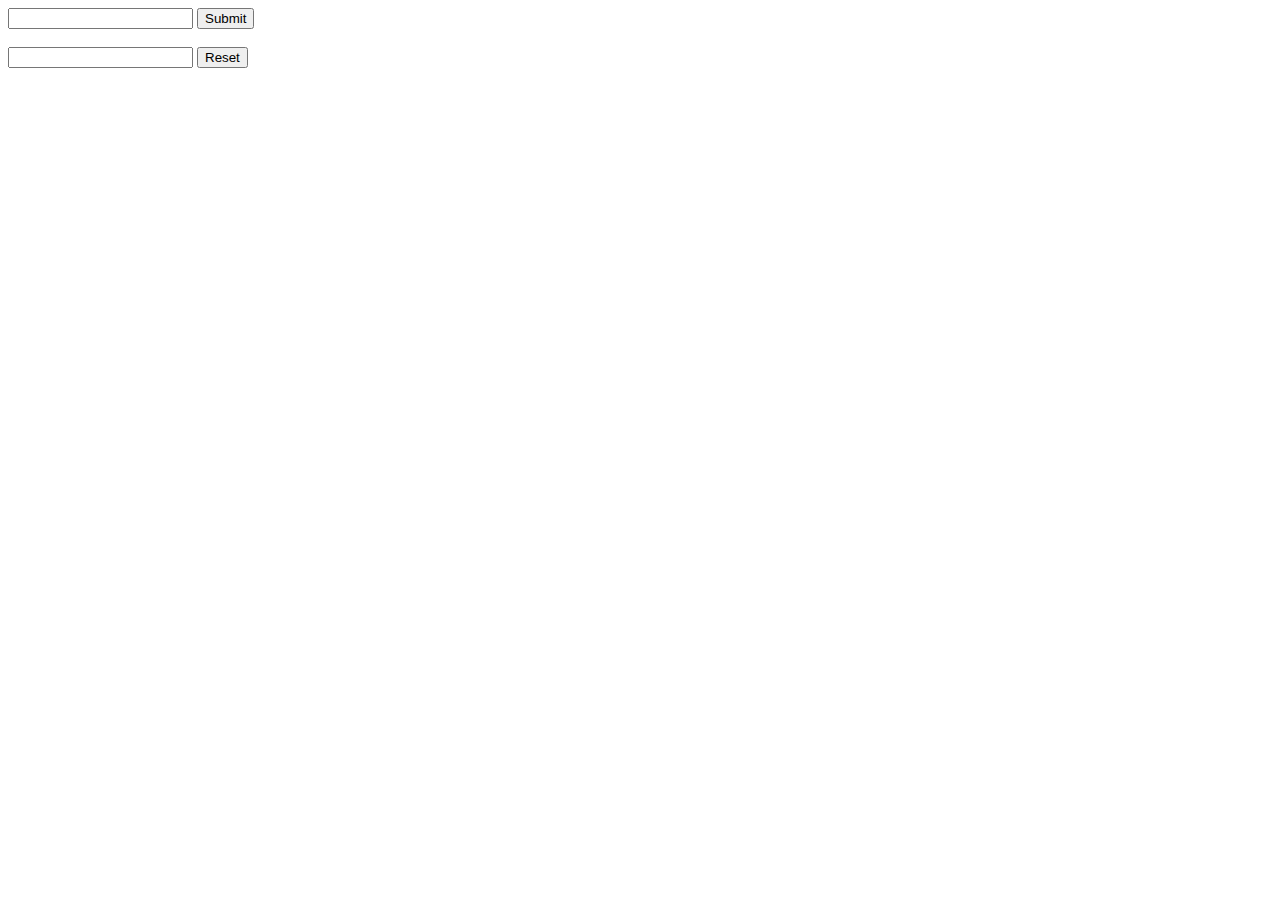
<file: Javascript/getDatafrom1InputToAnother.html>
<html>
  <head>
    <script>
      function submitForm() {
        document.getElementById("input2").value = document.getElementById("input1").value;
        document.getElementById("input1").value = "";
      }
      
      function resetForm() {
        document.getElementById("input2").value = "";
      }
    </script>
  </head>
  <body>
    <form>
      <input type="text" id="input1">
      <button type="button" onclick="submitForm()">Submit</button>
      <br><br>
      <input type="text" id="input2">
      <button type="button" onclick="resetForm()">Reset</button>
    </form>
  </body>
</html>
</file>
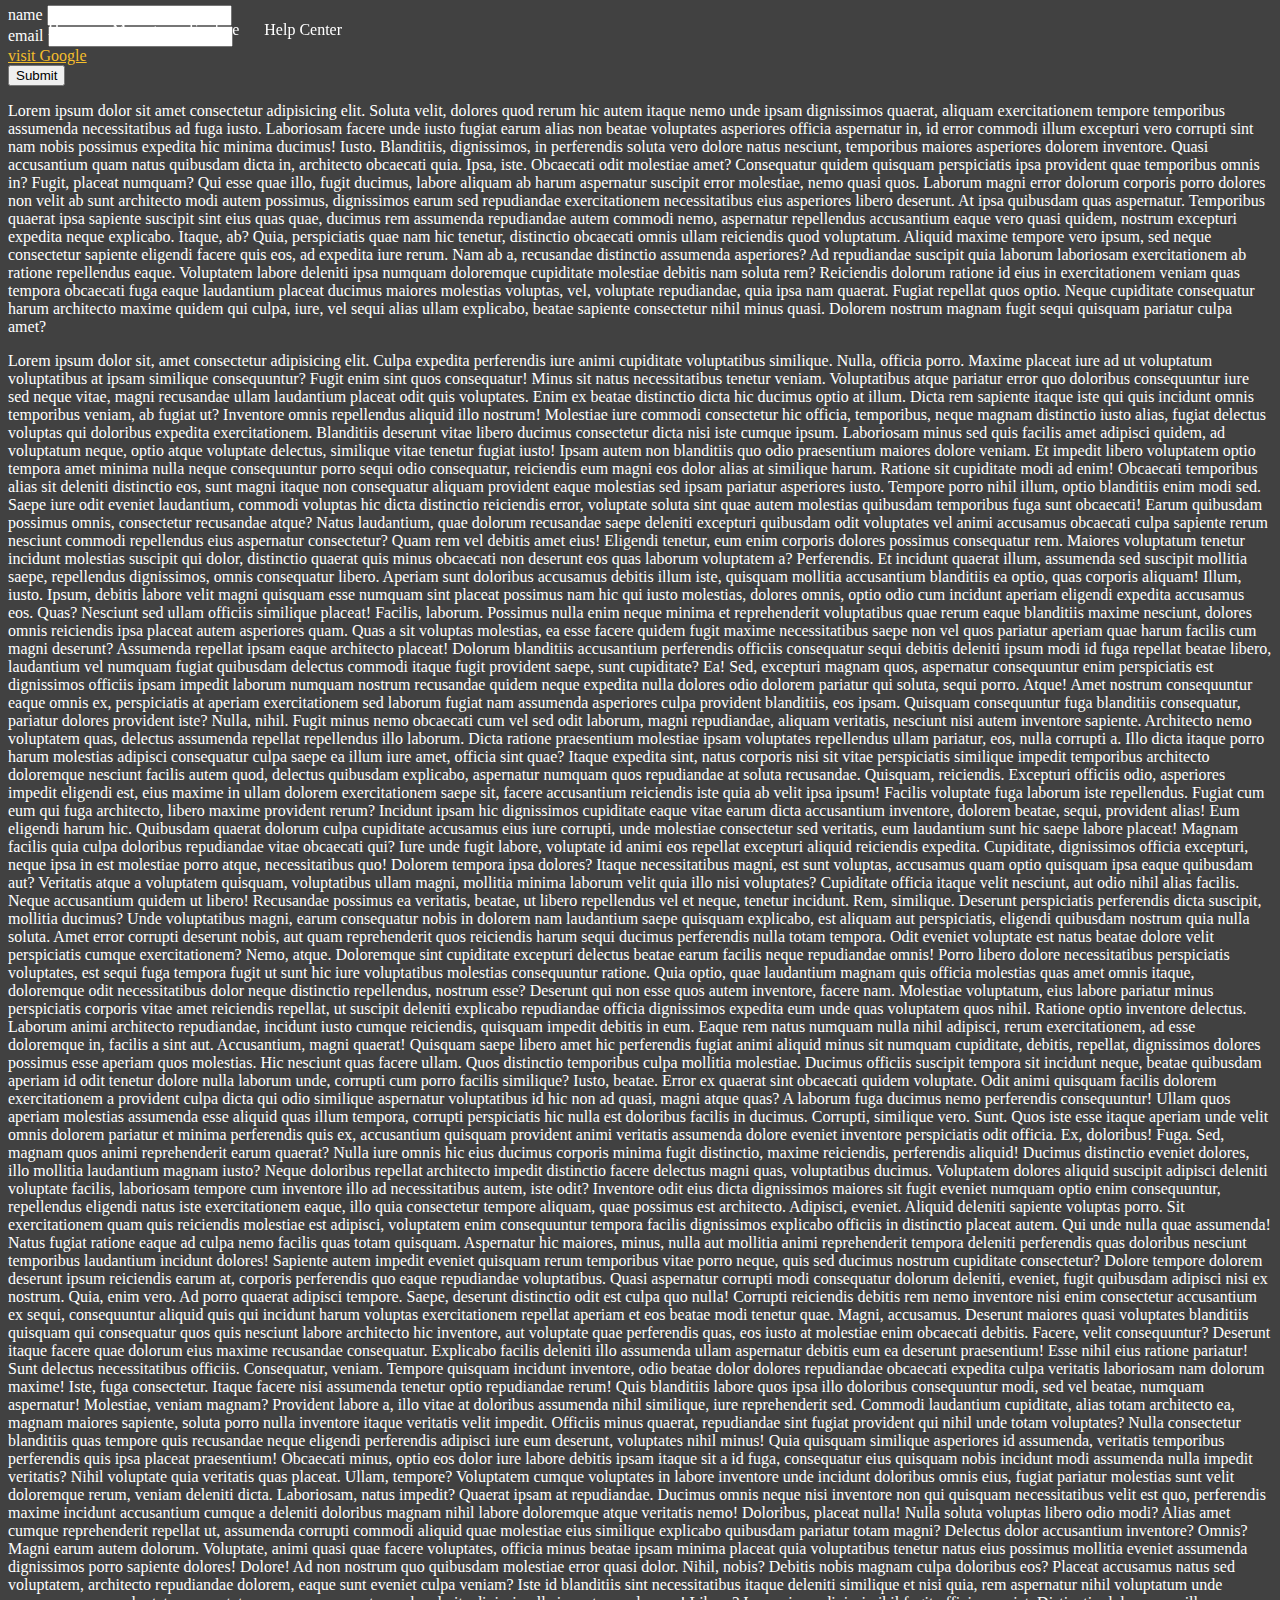
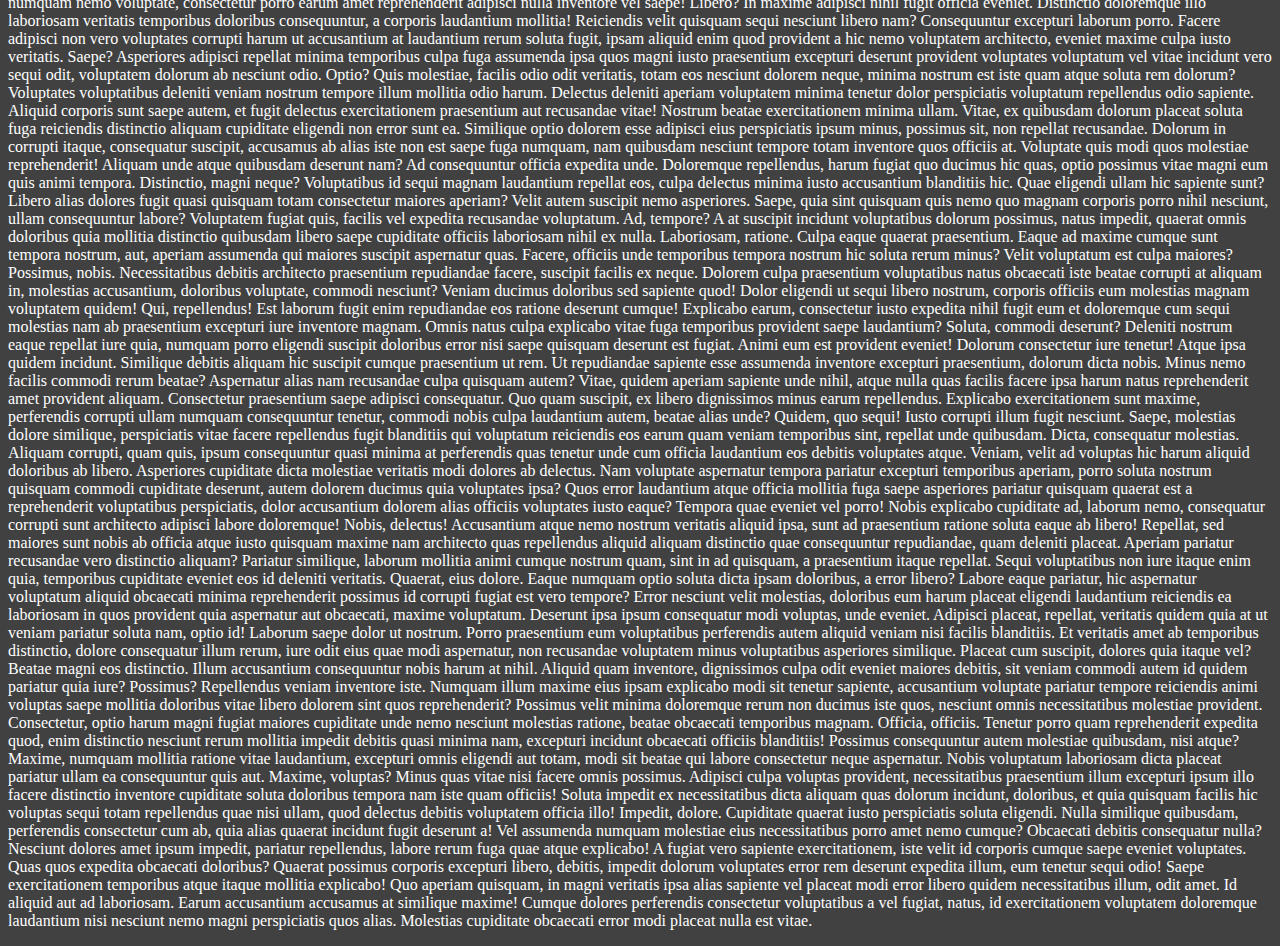
<file: HTML_CSS/Practice/02morepseudo.html>
<!DOCTYPE html>
<html lang="en">
  <head>
    <meta charset="UTF-8" />
    <meta http-equiv="X-UA-Compatible" content="IE=edge" />
    <meta name="viewport" content="width=device-width, initial-scale=1.0" />
    <title>Document</title>
    <style>
      body {
        background-color: #414141;
        color: #fff;
        margin-top: 5px;
      }
      /* before */
      .imp-label:hover::before{
        content: '';
        display: block;
        width: 20px;
        height: 20px;
        border-radius: 10px;
        background-color: orange;
      }
      a:visited{
        color: aqua;
      }
      a:link{
        color:#F4BE2C;
      }
      ul{
        display: flex;
        gap: 25px;
        position: fixed;
      }
      ul li{
        align-items: center;
        justify-content: center;
        list-style: none;
      }
      /* after :: part of label */
    </style>
  </head>
  <body>
    <div>
      <nav>
        <ul>
          <li>Home</li>
          <li>Manage</li>
          <li>Explore</li>
          <li>Help Center</li>
        </ul>
      </nav>
      <form action="">
        
        <label class="imp-label" for="name">name</label>
        <input type="text" name="name" />
        <br>
        <label for="email">email</label>
        <input type="text" name="email" />
        <br>
        <a href="https://www.google.com">visit Google</a>
        <br>
        <button data-tooltip="Tooltip" type="submit">Submit</button>
      </form>
      <p> Lorem ipsum dolor sit amet consectetur adipisicing elit. Soluta velit, dolores quod rerum hic autem itaque nemo unde ipsam dignissimos quaerat, aliquam exercitationem tempore temporibus assumenda necessitatibus ad fuga iusto.
      Laboriosam facere unde iusto fugiat earum alias non beatae voluptates asperiores officia aspernatur in, id error commodi illum excepturi vero corrupti sint nam nobis possimus expedita hic minima ducimus! Iusto.
      Blanditiis, dignissimos, in perferendis soluta vero dolore natus nesciunt, temporibus maiores asperiores dolorem inventore. Quasi accusantium quam natus quibusdam dicta in, architecto obcaecati quia. Ipsa, iste. Obcaecati odit molestiae amet?
      Consequatur quidem quisquam perspiciatis ipsa provident quae temporibus omnis in? Fugit, placeat numquam? Qui esse quae illo, fugit ducimus, labore aliquam ab harum aspernatur suscipit error molestiae, nemo quasi quos.
      Laborum magni error dolorum corporis porro dolores non velit ab sunt architecto modi autem possimus, dignissimos earum sed repudiandae exercitationem necessitatibus eius asperiores libero deserunt. At ipsa quibusdam quas aspernatur.
      Temporibus quaerat ipsa sapiente suscipit sint eius quas quae, ducimus rem assumenda repudiandae autem commodi nemo, aspernatur repellendus accusantium eaque vero quasi quidem, nostrum excepturi expedita neque explicabo. Itaque, ab?
      Quia, perspiciatis quae nam hic tenetur, distinctio obcaecati omnis ullam reiciendis quod voluptatum. Aliquid maxime tempore vero ipsum, sed neque consectetur sapiente eligendi facere quis eos, ad expedita iure rerum.
      Nam ab a, recusandae distinctio assumenda asperiores? Ad repudiandae suscipit quia laborum laboriosam exercitationem ab ratione repellendus eaque. Voluptatem labore deleniti ipsa numquam doloremque cupiditate molestiae debitis nam soluta rem?
      Reiciendis dolorum ratione id eius in exercitationem veniam quas tempora obcaecati fuga eaque laudantium placeat ducimus maiores molestias voluptas, vel, voluptate repudiandae, quia ipsa nam quaerat. Fugiat repellat quos optio.
      Neque cupiditate consequatur harum architecto maxime quidem qui culpa, iure, vel sequi alias ullam explicabo, beatae sapiente consectetur nihil minus quasi. Dolorem nostrum magnam fugit sequi quisquam pariatur culpa amet? </p>
      <p> Lorem ipsum dolor sit, amet consectetur adipisicing elit. Culpa expedita perferendis iure animi cupiditate voluptatibus similique. Nulla, officia porro. Maxime placeat iure ad ut voluptatum voluptatibus at ipsam similique consequuntur?
      Fugit enim sint quos consequatur! Minus sit natus necessitatibus tenetur veniam. Voluptatibus atque pariatur error quo doloribus consequuntur iure sed neque vitae, magni recusandae ullam laudantium placeat odit quis voluptates.
      Enim ex beatae distinctio dicta hic ducimus optio at illum. Dicta rem sapiente itaque iste qui quis incidunt omnis temporibus veniam, ab fugiat ut? Inventore omnis repellendus aliquid illo nostrum!
      Molestiae iure commodi consectetur hic officia, temporibus, neque magnam distinctio iusto alias, fugiat delectus voluptas qui doloribus expedita exercitationem. Blanditiis deserunt vitae libero ducimus consectetur dicta nisi iste cumque ipsum.
      Laboriosam minus sed quis facilis amet adipisci quidem, ad voluptatum neque, optio atque voluptate delectus, similique vitae tenetur fugiat iusto! Ipsam autem non blanditiis quo odio praesentium maiores dolore veniam.
      Et impedit libero voluptatem optio tempora amet minima nulla neque consequuntur porro sequi odio consequatur, reiciendis eum magni eos dolor alias at similique harum. Ratione sit cupiditate modi ad enim!
      Obcaecati temporibus alias sit deleniti distinctio eos, sunt magni itaque non consequatur aliquam provident eaque molestias sed ipsam pariatur asperiores iusto. Tempore porro nihil illum, optio blanditiis enim modi sed.
      Saepe iure odit eveniet laudantium, commodi voluptas hic dicta distinctio reiciendis error, voluptate soluta sint quae autem molestias quibusdam temporibus fuga sunt obcaecati! Earum quibusdam possimus omnis, consectetur recusandae atque?
      Natus laudantium, quae dolorum recusandae saepe deleniti excepturi quibusdam odit voluptates vel animi accusamus obcaecati culpa sapiente rerum nesciunt commodi repellendus eius aspernatur consectetur? Quam rem vel debitis amet eius!
      Eligendi tenetur, eum enim corporis dolores possimus consequatur rem. Maiores voluptatum tenetur incidunt molestias suscipit qui dolor, distinctio quaerat quis minus obcaecati non deserunt eos quas laborum voluptatem a? Perferendis.
      Et incidunt quaerat illum, assumenda sed suscipit mollitia saepe, repellendus dignissimos, omnis consequatur libero. Aperiam sunt doloribus accusamus debitis illum iste, quisquam mollitia accusantium blanditiis ea optio, quas corporis aliquam!
      Illum, iusto. Ipsum, debitis labore velit magni quisquam esse numquam sint placeat possimus nam hic qui iusto molestias, dolores omnis, optio odio cum incidunt aperiam eligendi expedita accusamus eos. Quas?
      Nesciunt sed ullam officiis similique placeat! Facilis, laborum. Possimus nulla enim neque minima et reprehenderit voluptatibus quae rerum eaque blanditiis maxime nesciunt, dolores omnis reiciendis ipsa placeat autem asperiores quam.
      Quas a sit voluptas molestias, ea esse facere quidem fugit maxime necessitatibus saepe non vel quos pariatur aperiam quae harum facilis cum magni deserunt? Assumenda repellat ipsam eaque architecto placeat!
      Dolorum blanditiis accusantium perferendis officiis consequatur sequi debitis deleniti ipsum modi id fuga repellat beatae libero, laudantium vel numquam fugiat quibusdam delectus commodi itaque fugit provident saepe, sunt cupiditate? Ea!
      Sed, excepturi magnam quos, aspernatur consequuntur enim perspiciatis est dignissimos officiis ipsam impedit laborum numquam nostrum recusandae quidem neque expedita nulla dolores odio dolorem pariatur qui soluta, sequi porro. Atque!
      Amet nostrum consequuntur eaque omnis ex, perspiciatis at aperiam exercitationem sed laborum fugiat nam assumenda asperiores culpa provident blanditiis, eos ipsam. Quisquam consequuntur fuga blanditiis consequatur, pariatur dolores provident iste?
      Nulla, nihil. Fugit minus nemo obcaecati cum vel sed odit laborum, magni repudiandae, aliquam veritatis, nesciunt nisi autem inventore sapiente. Architecto nemo voluptatem quas, delectus assumenda repellat repellendus illo laborum.
      Dicta ratione praesentium molestiae ipsam voluptates repellendus ullam pariatur, eos, nulla corrupti a. Illo dicta itaque porro harum molestias adipisci consequatur culpa saepe ea illum iure amet, officia sint quae?
      Itaque expedita sint, natus corporis nisi sit vitae perspiciatis similique impedit temporibus architecto doloremque nesciunt facilis autem quod, delectus quibusdam explicabo, aspernatur numquam quos repudiandae at soluta recusandae. Quisquam, reiciendis.
      Excepturi officiis odio, asperiores impedit eligendi est, eius maxime in ullam dolorem exercitationem saepe sit, facere accusantium reiciendis iste quia ab velit ipsa ipsum! Facilis voluptate fuga laborum iste repellendus.
      Fugiat cum eum qui fuga architecto, libero maxime provident rerum? Incidunt ipsam hic dignissimos cupiditate eaque vitae earum dicta accusantium inventore, dolorem beatae, sequi, provident alias! Eum eligendi harum hic.
      Quibusdam quaerat dolorum culpa cupiditate accusamus eius iure corrupti, unde molestiae consectetur sed veritatis, eum laudantium sunt hic saepe labore placeat! Magnam facilis quia culpa doloribus repudiandae vitae obcaecati qui?
      Iure unde fugit labore, voluptate id animi eos repellat excepturi aliquid reiciendis expedita. Cupiditate, dignissimos officia excepturi, neque ipsa in est molestiae porro atque, necessitatibus quo! Dolorem tempora ipsa dolores?
      Itaque necessitatibus magni, est sunt voluptas, accusamus quam optio quisquam ipsa eaque quibusdam aut? Veritatis atque a voluptatem quisquam, voluptatibus ullam magni, mollitia minima laborum velit quia illo nisi voluptates?
      Cupiditate officia itaque velit nesciunt, aut odio nihil alias facilis. Neque accusantium quidem ut libero! Recusandae possimus ea veritatis, beatae, ut libero repellendus vel et neque, tenetur incidunt. Rem, similique.
      Deserunt perspiciatis perferendis dicta suscipit, mollitia ducimus? Unde voluptatibus magni, earum consequatur nobis in dolorem nam laudantium saepe quisquam explicabo, est aliquam aut perspiciatis, eligendi quibusdam nostrum quia nulla soluta.
      Amet error corrupti deserunt nobis, aut quam reprehenderit quos reiciendis harum sequi ducimus perferendis nulla totam tempora. Odit eveniet voluptate est natus beatae dolore velit perspiciatis cumque exercitationem? Nemo, atque.
      Doloremque sint cupiditate excepturi delectus beatae earum facilis neque repudiandae omnis! Porro libero dolore necessitatibus perspiciatis voluptates, est sequi fuga tempora fugit ut sunt hic iure voluptatibus molestias consequuntur ratione.
      Quia optio, quae laudantium magnam quis officia molestias quas amet omnis itaque, doloremque odit necessitatibus dolor neque distinctio repellendus, nostrum esse? Deserunt qui non esse quos autem inventore, facere nam.
      Molestiae voluptatum, eius labore pariatur minus perspiciatis corporis vitae amet reiciendis repellat, ut suscipit deleniti explicabo repudiandae officia dignissimos expedita eum unde quas voluptatem quos nihil. Ratione optio inventore delectus.
      Laborum animi architecto repudiandae, incidunt iusto cumque reiciendis, quisquam impedit debitis in eum. Eaque rem natus numquam nulla nihil adipisci, rerum exercitationem, ad esse doloremque in, facilis a sint aut.
      Accusantium, magni quaerat! Quisquam saepe libero amet hic perferendis fugiat animi aliquid minus sit numquam cupiditate, debitis, repellat, dignissimos dolores possimus esse aperiam quos molestias. Hic nesciunt quas facere ullam.
      Quos distinctio temporibus culpa mollitia molestiae. Ducimus officiis suscipit tempora sit incidunt neque, beatae quibusdam aperiam id odit tenetur dolore nulla laborum unde, corrupti cum porro facilis similique? Iusto, beatae.
      Error ex quaerat sint obcaecati quidem voluptate. Odit animi quisquam facilis dolorem exercitationem a provident culpa dicta qui odio similique aspernatur voluptatibus id hic non ad quasi, magni atque quas?
      A laborum fuga ducimus nemo perferendis consequuntur! Ullam quos aperiam molestias assumenda esse aliquid quas illum tempora, corrupti perspiciatis hic nulla est doloribus facilis in ducimus. Corrupti, similique vero. Sunt.
      Quos iste esse itaque aperiam unde velit omnis dolorem pariatur et minima perferendis quis ex, accusantium quisquam provident animi veritatis assumenda dolore eveniet inventore perspiciatis odit officia. Ex, doloribus! Fuga.
      Sed, magnam quos animi reprehenderit earum quaerat? Nulla iure omnis hic eius ducimus corporis minima fugit distinctio, maxime reiciendis, perferendis aliquid! Ducimus distinctio eveniet dolores, illo mollitia laudantium magnam iusto?
      Neque doloribus repellat architecto impedit distinctio facere delectus magni quas, voluptatibus ducimus. Voluptatem dolores aliquid suscipit adipisci deleniti voluptate facilis, laboriosam tempore cum inventore illo ad necessitatibus autem, iste odit?
      Inventore odit eius dicta dignissimos maiores sit fugit eveniet numquam optio enim consequuntur, repellendus eligendi natus iste exercitationem eaque, illo quia consectetur tempore aliquam, quae possimus est architecto. Adipisci, eveniet.
      Aliquid deleniti sapiente voluptas porro. Sit exercitationem quam quis reiciendis molestiae est adipisci, voluptatem enim consequuntur tempora facilis dignissimos explicabo officiis in distinctio placeat autem. Qui unde nulla quae assumenda!
      Natus fugiat ratione eaque ad culpa nemo facilis quas totam quisquam. Aspernatur hic maiores, minus, nulla aut mollitia animi reprehenderit tempora deleniti perferendis quas doloribus nesciunt temporibus laudantium incidunt dolores!
      Sapiente autem impedit eveniet quisquam rerum temporibus vitae porro neque, quis sed ducimus nostrum cupiditate consectetur? Dolore tempore dolorem deserunt ipsum reiciendis earum at, corporis perferendis quo eaque repudiandae voluptatibus.
      Quasi aspernatur corrupti modi consequatur dolorum deleniti, eveniet, fugit quibusdam adipisci nisi ex nostrum. Quia, enim vero. Ad porro quaerat adipisci tempore. Saepe, deserunt distinctio odit est culpa quo nulla!
      Corrupti reiciendis debitis rem nemo inventore nisi enim consectetur accusantium ex sequi, consequuntur aliquid quis qui incidunt harum voluptas exercitationem repellat aperiam et eos beatae modi tenetur quae. Magni, accusamus.
      Deserunt maiores quasi voluptates blanditiis quisquam qui consequatur quos quis nesciunt labore architecto hic inventore, aut voluptate quae perferendis quas, eos iusto at molestiae enim obcaecati debitis. Facere, velit consequuntur?
      Deserunt itaque facere quae dolorum eius maxime recusandae consequatur. Explicabo facilis deleniti illo assumenda ullam aspernatur debitis eum ea deserunt praesentium! Esse nihil eius ratione pariatur! Sunt delectus necessitatibus officiis.
      Consequatur, veniam. Tempore quisquam incidunt inventore, odio beatae dolor dolores repudiandae obcaecati expedita culpa veritatis laboriosam nam dolorum maxime! Iste, fuga consectetur. Itaque facere nisi assumenda tenetur optio repudiandae rerum!
      Quis blanditiis labore quos ipsa illo doloribus consequuntur modi, sed vel beatae, numquam aspernatur! Molestiae, veniam magnam? Provident labore a, illo vitae at doloribus assumenda nihil similique, iure reprehenderit sed.
      Commodi laudantium cupiditate, alias totam architecto ea, magnam maiores sapiente, soluta porro nulla inventore itaque veritatis velit impedit. Officiis minus quaerat, repudiandae sint fugiat provident qui nihil unde totam voluptates?
      Nulla consectetur blanditiis quas tempore quis recusandae neque eligendi perferendis adipisci iure eum deserunt, voluptates nihil minus! Quia quisquam similique asperiores id assumenda, veritatis temporibus perferendis quis ipsa placeat praesentium!
      Obcaecati minus, optio eos dolor iure labore debitis ipsam itaque sit a id fuga, consequatur eius quisquam nobis incidunt modi assumenda nulla impedit veritatis? Nihil voluptate quia veritatis quas placeat.
      Ullam, tempore? Voluptatem cumque voluptates in labore inventore unde incidunt doloribus omnis eius, fugiat pariatur molestias sunt velit doloremque rerum, veniam deleniti dicta. Laboriosam, natus impedit? Quaerat ipsam at repudiandae.
      Ducimus omnis neque nisi inventore non qui quisquam necessitatibus velit est quo, perferendis maxime incidunt accusantium cumque a deleniti doloribus magnam nihil labore doloremque atque veritatis nemo! Doloribus, placeat nulla!
      Nulla soluta voluptas libero odio modi? Alias amet cumque reprehenderit repellat ut, assumenda corrupti commodi aliquid quae molestiae eius similique explicabo quibusdam pariatur totam magni? Delectus dolor accusantium inventore? Omnis?
      Magni earum autem dolorum. Voluptate, animi quasi quae facere voluptates, officia minus beatae ipsam minima placeat quia voluptatibus tenetur natus eius possimus mollitia eveniet assumenda dignissimos porro sapiente dolores! Dolore!
      Ad non nostrum quo quibusdam molestiae error quasi dolor. Nihil, nobis? Debitis nobis magnam culpa doloribus eos? Placeat accusamus natus sed voluptatem, architecto repudiandae dolorem, eaque sunt eveniet culpa veniam?
      Iste id blanditiis sint necessitatibus itaque deleniti similique et nisi quia, rem aspernatur nihil voluptatum unde numquam nemo voluptate, consectetur porro earum amet reprehenderit adipisci nulla inventore vel saepe! Libero?
      In maxime adipisci nihil fugit officia eveniet. Distinctio doloremque illo laboriosam veritatis temporibus doloribus consequuntur, a corporis laudantium mollitia! Reiciendis velit quisquam sequi nesciunt libero nam? Consequuntur excepturi laborum porro.
      Facere adipisci non vero voluptates corrupti harum ut accusantium at laudantium rerum soluta fugit, ipsam aliquid enim quod provident a hic nemo voluptatem architecto, eveniet maxime culpa iusto veritatis. Saepe?
      Asperiores adipisci repellat minima temporibus culpa fuga assumenda ipsa quos magni iusto praesentium excepturi deserunt provident voluptates voluptatum vel vitae incidunt vero sequi odit, voluptatem dolorum ab nesciunt odio. Optio?
      Quis molestiae, facilis odio odit veritatis, totam eos nesciunt dolorem neque, minima nostrum est iste quam atque soluta rem dolorum? Voluptates voluptatibus deleniti veniam nostrum tempore illum mollitia odio harum.
      Delectus deleniti aperiam voluptatem minima tenetur dolor perspiciatis voluptatum repellendus odio sapiente. Aliquid corporis sunt saepe autem, et fugit delectus exercitationem praesentium aut recusandae vitae! Nostrum beatae exercitationem minima ullam.
      Vitae, ex quibusdam dolorum placeat soluta fuga reiciendis distinctio aliquam cupiditate eligendi non error sunt ea. Similique optio dolorem esse adipisci eius perspiciatis ipsum minus, possimus sit, non repellat recusandae.
      Dolorum in corrupti itaque, consequatur suscipit, accusamus ab alias iste non est saepe fuga numquam, nam quibusdam nesciunt tempore totam inventore quos officiis at. Voluptate quis modi quos molestiae reprehenderit!
      Aliquam unde atque quibusdam deserunt nam? Ad consequuntur officia expedita unde. Doloremque repellendus, harum fugiat quo ducimus hic quas, optio possimus vitae magni eum quis animi tempora. Distinctio, magni neque?
      Voluptatibus id sequi magnam laudantium repellat eos, culpa delectus minima iusto accusantium blanditiis hic. Quae eligendi ullam hic sapiente sunt? Libero alias dolores fugit quasi quisquam totam consectetur maiores aperiam?
      Velit autem suscipit nemo asperiores. Saepe, quia sint quisquam quis nemo quo magnam corporis porro nihil nesciunt, ullam consequuntur labore? Voluptatem fugiat quis, facilis vel expedita recusandae voluptatum. Ad, tempore?
      A at suscipit incidunt voluptatibus dolorum possimus, natus impedit, quaerat omnis doloribus quia mollitia distinctio quibusdam libero saepe cupiditate officiis laboriosam nihil ex nulla. Laboriosam, ratione. Culpa eaque quaerat praesentium.
      Eaque ad maxime cumque sunt tempora nostrum, aut, aperiam assumenda qui maiores suscipit aspernatur quas. Facere, officiis unde temporibus tempora nostrum hic soluta rerum minus? Velit voluptatum est culpa maiores?
      Possimus, nobis. Necessitatibus debitis architecto praesentium repudiandae facere, suscipit facilis ex neque. Dolorem culpa praesentium voluptatibus natus obcaecati iste beatae corrupti at aliquam in, molestias accusantium, doloribus voluptate, commodi nesciunt?
      Veniam ducimus doloribus sed sapiente quod! Dolor eligendi ut sequi libero nostrum, corporis officiis eum molestias magnam voluptatem quidem! Qui, repellendus! Est laborum fugit enim repudiandae eos ratione deserunt cumque!
      Explicabo earum, consectetur iusto expedita nihil fugit eum et doloremque cum sequi molestias nam ab praesentium excepturi iure inventore magnam. Omnis natus culpa explicabo vitae fuga temporibus provident saepe laudantium?
      Soluta, commodi deserunt? Deleniti nostrum eaque repellat iure quia, numquam porro eligendi suscipit doloribus error nisi saepe quisquam deserunt est fugiat. Animi eum est provident eveniet! Dolorum consectetur iure tenetur!
      Atque ipsa quidem incidunt. Similique debitis aliquam hic suscipit cumque praesentium ut rem. Ut repudiandae sapiente esse assumenda inventore excepturi praesentium, dolorum dicta nobis. Minus nemo facilis commodi rerum beatae?
      Aspernatur alias nam recusandae culpa quisquam autem? Vitae, quidem aperiam sapiente unde nihil, atque nulla quas facilis facere ipsa harum natus reprehenderit amet provident aliquam. Consectetur praesentium saepe adipisci consequatur.
      Quo quam suscipit, ex libero dignissimos minus earum repellendus. Explicabo exercitationem sunt maxime, perferendis corrupti ullam numquam consequuntur tenetur, commodi nobis culpa laudantium autem, beatae alias unde? Quidem, quo sequi!
      Iusto corrupti illum fugit nesciunt. Saepe, molestias dolore similique, perspiciatis vitae facere repellendus fugit blanditiis qui voluptatum reiciendis eos earum quam veniam temporibus sint, repellat unde quibusdam. Dicta, consequatur molestias.
      Aliquam corrupti, quam quis, ipsum consequuntur quasi minima at perferendis quas tenetur unde cum officia laudantium eos debitis voluptates atque. Veniam, velit ad voluptas hic harum aliquid doloribus ab libero.
      Asperiores cupiditate dicta molestiae veritatis modi dolores ab delectus. Nam voluptate aspernatur tempora pariatur excepturi temporibus aperiam, porro soluta nostrum quisquam commodi cupiditate deserunt, autem dolorem ducimus quia voluptates ipsa?
      Quos error laudantium atque officia mollitia fuga saepe asperiores pariatur quisquam quaerat est a reprehenderit voluptatibus perspiciatis, dolor accusantium dolorem alias officiis voluptates iusto eaque? Tempora quae eveniet vel porro!
      Nobis explicabo cupiditate ad, laborum nemo, consequatur corrupti sunt architecto adipisci labore doloremque! Nobis, delectus! Accusantium atque nemo nostrum veritatis aliquid ipsa, sunt ad praesentium ratione soluta eaque ab libero!
      Repellat, sed maiores sunt nobis ab officia atque iusto quisquam maxime nam architecto quas repellendus aliquid aliquam distinctio quae consequuntur repudiandae, quam deleniti placeat. Aperiam pariatur recusandae vero distinctio aliquam?
      Pariatur similique, laborum mollitia animi cumque nostrum quam, sint in ad quisquam, a praesentium itaque repellat. Sequi voluptatibus non iure itaque enim quia, temporibus cupiditate eveniet eos id deleniti veritatis.
      Quaerat, eius dolore. Eaque numquam optio soluta dicta ipsam doloribus, a error libero? Labore eaque pariatur, hic aspernatur voluptatum aliquid obcaecati minima reprehenderit possimus id corrupti fugiat est vero tempore?
      Error nesciunt velit molestias, doloribus eum harum placeat eligendi laudantium reiciendis ea laboriosam in quos provident quia aspernatur aut obcaecati, maxime voluptatum. Deserunt ipsa ipsum consequatur modi voluptas, unde eveniet.
      Adipisci placeat, repellat, veritatis quidem quia at ut veniam pariatur soluta nam, optio id! Laborum saepe dolor ut nostrum. Porro praesentium eum voluptatibus perferendis autem aliquid veniam nisi facilis blanditiis.
      Et veritatis amet ab temporibus distinctio, dolore consequatur illum rerum, iure odit eius quae modi aspernatur, non recusandae voluptatem minus voluptatibus asperiores similique. Placeat cum suscipit, dolores quia itaque vel?
      Beatae magni eos distinctio. Illum accusantium consequuntur nobis harum at nihil. Aliquid quam inventore, dignissimos culpa odit eveniet maiores debitis, sit veniam commodi autem id quidem pariatur quia iure? Possimus?
      Repellendus veniam inventore iste. Numquam illum maxime eius ipsam explicabo modi sit tenetur sapiente, accusantium voluptate pariatur tempore reiciendis animi voluptas saepe mollitia doloribus vitae libero dolorem sint quos reprehenderit?
      Possimus velit minima doloremque rerum non ducimus iste quos, nesciunt omnis necessitatibus molestiae provident. Consectetur, optio harum magni fugiat maiores cupiditate unde nemo nesciunt molestias ratione, beatae obcaecati temporibus magnam.
      Officia, officiis. Tenetur porro quam reprehenderit expedita quod, enim distinctio nesciunt rerum mollitia impedit debitis quasi minima nam, excepturi incidunt obcaecati officiis blanditiis! Possimus consequuntur autem molestiae quibusdam, nisi atque?
      Maxime, numquam mollitia ratione vitae laudantium, excepturi omnis eligendi aut totam, modi sit beatae qui labore consectetur neque aspernatur. Nobis voluptatum laboriosam dicta placeat pariatur ullam ea consequuntur quis aut.
      Maxime, voluptas? Minus quas vitae nisi facere omnis possimus. Adipisci culpa voluptas provident, necessitatibus praesentium illum excepturi ipsum illo facere distinctio inventore cupiditate soluta doloribus tempora nam iste quam officiis!
      Soluta impedit ex necessitatibus dicta aliquam quas dolorum incidunt, doloribus, et quia quisquam facilis hic voluptas sequi totam repellendus quae nisi ullam, quod delectus debitis voluptatem officia illo! Impedit, dolore.
      Cupiditate quaerat iusto perspiciatis soluta eligendi. Nulla similique quibusdam, perferendis consectetur cum ab, quia alias quaerat incidunt fugit deserunt a! Vel assumenda numquam molestiae eius necessitatibus porro amet nemo cumque?
      Obcaecati debitis consequatur nulla? Nesciunt dolores amet ipsum impedit, pariatur repellendus, labore rerum fuga quae atque explicabo! A fugiat vero sapiente exercitationem, iste velit id corporis cumque saepe eveniet voluptates.
      Quas quos expedita obcaecati doloribus? Quaerat possimus corporis excepturi libero, debitis, impedit dolorum voluptates error rem deserunt expedita illum, eum tenetur sequi odio! Saepe exercitationem temporibus atque itaque mollitia explicabo!
      Quo aperiam quisquam, in magni veritatis ipsa alias sapiente vel placeat modi error libero quidem necessitatibus illum, odit amet. Id aliquid aut ad laboriosam. Earum accusantium accusamus at similique maxime!
      Cumque dolores perferendis consectetur voluptatibus a vel fugiat, natus, id exercitationem voluptatem doloremque laudantium nisi nesciunt nemo magni perspiciatis quos alias. Molestias cupiditate obcaecati error modi placeat nulla est vitae.</p>
    </div>
  </body>
</html>
</file>
<file: style.css>
body{
    background-color: #c0a9a9;
}

.htmlsection{
    align-items: center;
    justify-content: center;
   
}
.projectitems{
    display: flex;
    color: aqua;
    
}
</file>
<file: HTML_CSS/AdditionalProject01/style.css>
body{
    background-color: black;
    color:white;
}

nav{
    margin-left: 20px;
    margin-right: 30px;
    color: white;
    display: flex;
    justify-content: space-between;
}
.nav-center{
    display: flex;
    gap: 25px;
}
.nav-center li{
    list-style:none;
}
.nav-right ul{
    display: flex;
    gap: 25px;
}
.nav-right ul li{
    list-style:none;
}
.btnPinkImage{
    position: relative;
    left: 45px; 
}

.hero-section-top{
    display: flex;

    color: aliceblue;
}
.hero-section-top-left{
    margin-top: 25px;
}
hero-section-top-left h1{
    font-size: 120px;
    font-weight: 600;
}
h1 span{
    color: rgb(180, 16, 131);
}
.logo-repeat{
    display: flex;
    background-color: #242B2E;
    padding:50px 50px;
    justify-content: space-around;
}
.logo-repeat img{
   
    margin-left: 20px;
}

.descriptionTexts{
    display: flex;
    width: auto;
    justify-content: space-between;
    /* text-align: center; */
    align-items: center;
    /* flex-wrap: wrap; */
}
.descriptionTexts h1{
    font-size: 120px;
    font-weight: 600;
}

#cardDesign{
    display: flex;
    justify-content: space-around;
    margin-top: 100px;
}
#cardDesign div{
    border: 2px solid white;
    width: 300px;
    height: 300px;
}
#cardDesign div img {
    align-items: center;
    justify-content: center;
    align-items: center;
}
#cloudCard{
position: relative;
bottom:50px;
}

.thirdLastSection{
    height: 1000px;
    color: black;
    /* margin-left: 50px;
    margin-right: 50px; */
    align-items: center;
    text-align: center;
    background-color: #fff;
}

.thirdLastSection h1{
    font-size: 130px;
    font-weight: 700;
}

.thirdLastSection p{
    font-size: 50px;
}
</file>
<file: HTML_CSS/Practice/style.css>
/*method 2 to write the css we can write css in a seperate file with extension of .css and then we can link this css in our html document in the head tag by link:css property */
      
/* 2. individual selector */
/* p {
    border: 1px solid rgb(187, 76, 25);
  } */
  /* 3. class and id selector */
  .warning {
    font-style: italic;
  }
  #danger {
    text-decoration: line-through ;
    font-weight: 700;
  }
  /* 4. and selector (chained) */
  li.shadow-class.li-1{
    text-shadow: 4px 4px 3px #77f;
  }
  /* 5. combined selector */
  section, li {
    font-weight: 700;
  }

  /* 6. inside an element */
    div ul li {
        text-align: center; 
            list-style: none;
    }
  /* 7. direct child */
  div > li > p {
   border: 1px solid rgb(187, 76, 25);
   border-top-left-radius: 15px;
   border-top-right-radius: 15px;
   border-bottom-left-radius: 15px;
   border-bottom-right-radius: 15px;
  }

  /* 8. sibling  ~ or + */
  .sibling + p {
    text-decoration: underline;
    border: none;
  }

  div > h1::before {
    /* content: '🔗'; */
    content: open-quote;
}

div > h1::after {
  content: close-quote;
  
}
</file>
<file: HTML_CSS/Project 3/styles.css>
*{
    margin: 0;
    padding: 0;
    box-sizing: border-box; /* Search */
    background: #474343;
    color: aliceblue;
}
nav{
    padding: 20px 10%;
    height: 15vh;
    display: flex;
    align-items: center;
    justify-content: center;
    gap: 300px;
}
nav ul {
    display: flex;
    align-items: center;
    justify-content:  center;
    align-items: baseline;
    gap: 30px;

}

nav ul li {
    list-style: none;
    white-space: nowrap;
    margin-right: 5%;
    /* gap: 50px; */
    font-weight: 500;
}

.buttonclass {
color: yellowgreen;
background: #474343;
font-weight: 400;
padding: 10px 20px;
border-radius: 10px;
border-color: yellowgreen;
}



.topsection{
    display: flex;
    justify-content:  center;
   align-items: flex-start;
   margin: 20px 0px;
    gap: 100px;
     
}
.topsection h1 {
    /* flex-wrap: wrap; */
    font-weight: 1000;
    font-size: 40px;
    width: 300px;
    text-align: start;
    justify-content: center;
}

.topsection p {
    flex-wrap: wrap;
    font-weight: 800;
    font-size: 15px;
    text-align: start;
    justify-content: center;
    width: 300px;

}

.bottomsection{
    align-items: center;
    justify-content: center;

    display: flex;
}
</file>
<file: HTML_CSS/Project1/style.css>
*{
    margin: 0;
    padding: 0;
    box-sizing: border-box; /* Search */
    background: #F9F5ED;
}

nav{
    height: 15vh;
    padding: 20px 10%;
}

nav ul{
    display: flex;
    align-items: center;
}

ul li{
    list-style: none;
    font-weight: 500;
    margin-right: 5%;
}

.buttonclass{
    
  
        padding: 15px 20px;
        background-color: #3b855b;
        border-radius: 10px;
        border: none;
        color: white;
        font-weight: 500;
        

}

main{
    margin-left:10%;
    display: flex;
    /* gap: 150px; */
    align-items: center;
    justify-content: center;
}

.leftsection {
    width: 40%;
}

.leftsection h1{
    font-size: 67px;
}

.leftsection p{
    margin: 5% 0;
}

.rightsection{
    width: 60%;
    margin-bottom: 50px;
}
.rightsection div {
    /* margin-left: 10px; */
    display: flex;
    gap: 25px;
    margin: 25px 0px;
}
</file>
<file: HTML_CSS/Project_Week3_01/style.css>
/* You can not modify anything in the HTML */
/* You can only modify the CSS file */
*{
    margin: 10px 10px;
}
nav{
    
    /* justify-content: space-around; */
    display: flex;
    align-items: center;
    gap: 20px;
}

nav :last-child{
    margin-left: auto
}

nav div ul {
    display: flex;
    justify-content: space-between;
    gap: 20px;
}

.nav-button{
    background-color: #4294d8;
    padding: 15px 30px;
    border: none;
    border-radius: 10px;
    margin-right: 125px;
    color: #fff;

}

nav div ul li{
    list-style: none;
}

.banner-container {
    display: flex;
    align-items: center;
    width: auto;
}

.banner-container :first-child{
    display: flex;
    flex-direction: column;
    justify-content: left;
    text-align: left;
    /* flex-wrap: wrap; */
    margin: 10px 0px;
    /* width: 40%; */

}

.banner-container :last-child{
    /* width: 60%;  */
    justify-content: left;
    flex-grow: inherit;
    
}

.heading-text{
    font-size: 60px;
    font-weight: 1000;
   
    /* display:block;
    word-break: break-all; */
    /* font-size: 45px;
    font-weight: 1000; */
    display: block;
    text-align:left;
    line-height:1.2;
    letter-spacing:1px;
    word-spacing:2px;
}

   


p{
    font-size: 25px;  
}
span{
    color:#4294d8;
}
</file>
<file: HTML_CSS/Project_Week3_02/style.css>
/* You can not modify anything in the HTML */
/* You can only modify the CSS file */
*{
    margin: 5px 5px;
    padding: 0;
    box-sizing: border-box;
}
body{
    background-image: url("assets/bg.png");
    /* background-repeat: no-repeat; */
    background-size: cover;
    /* background-size: cover; */
    /* background-size: 150px; */
  /* width: 1440px;
  height: 1024px; */
}
.navbar{
    display: flex;
    background-color: black;
    align-items: center;
    justify-content: space-between;
    color: aliceblue;
}

.list:first-child::after{
display: inline;

}

.navbar :last-child{
    margin-left: auto;
    margin-right: 30px;
}

.button-small{ 
   border: none;
   border-radius: 4px;
    padding: 5px 15px;
    background-color: rgb(189, 25, 148);
}

.line{
    border-left: 1px solid white;
    height: 60px;
    margin-left: 80px;
  }

.list {
    display: flex;
    list-style: none;
    align-items: center;
    /* justify-content: center; */
    gap: 30px;
} 

.list li{
    justify-content: space-around;
    margin-left: 30px;
}

.hero{
    margin-top:100px ;
    /* text-align: center; */
    color: aliceblue;
    display: flex;
    flex-direction: column;
    flex-wrap: wrap;
    align-items: center;
    justify-content: center;
    
}
.hero-heading{
    font-weight: 800;
    font-size: 80px;
    flex-wrap: wrap;
}

.hero-description{
    margin:0px 50px; 
    /* flex-wrap: wrap; */
    font-weight: 400;
    font-size: 35px;
}

.button-large{
    font: 800;
    color: aliceblue;
    font-weight: 500;
    font-size: 40px;
    margin-top: 130px;
    border: none;
   border-radius: 15px;
    padding: 15px 15px;
    background-color: rgb(189, 25, 148);
}
</file>
<file: HTML_CSS/Project_Week3_03/style.css>
/* You can not modify anything from the HTML file */
/* You can only modify the CSS file */

.navbar-container{
    display: flex;
    align-items: center;
    justify-content: space-between ;

}
.list{
    display: flex;
    list-style: none;
    gap: 40px;
}

.button-group{
    display: flex;
    gap: 15px;
    align-items: center;
    justify-content: center;
}
.nav-button{
    padding: 7px 35px;
    border-radius: 11px;
}

.hero-container{
    display: flex;
}
.square{
    position: relative;
    left:210px;
    top:200px;
}
div > img {
    position:absolute;
    left: 10px;
    bottom: 20px;
    
}
.star:first-of-type{
    position: relative;
    left:600px;
    
}
.star:last-of-type{
    position: relative;
    top:600px;
}

.hero-container-right{
    display: flex;
    flex-direction: column;
    gap: 50px;
    text-align: center;
}

.hero-container-right h1{
    font-size: 50px;
}

.button-email{
    padding: 3px 15px;
    border-radius: 7px;
    /* border: black; */
}
.button-join{
    padding: 3px 15px;
    border-radius: 7px;
    background-color: #000000 ;
    color: #ffffff;
    border: none;
}
</file>
<file: Javascript/SmallProjectEventListener/style.css>
body{
    height: 100vh;
    display: flex;
    justify-content: center;
    align-items: center;
}
button{
    padding: 25px;
    font-size: 25px;
    border-radius: 25px;
    background-color: #808080;
}
</file>
